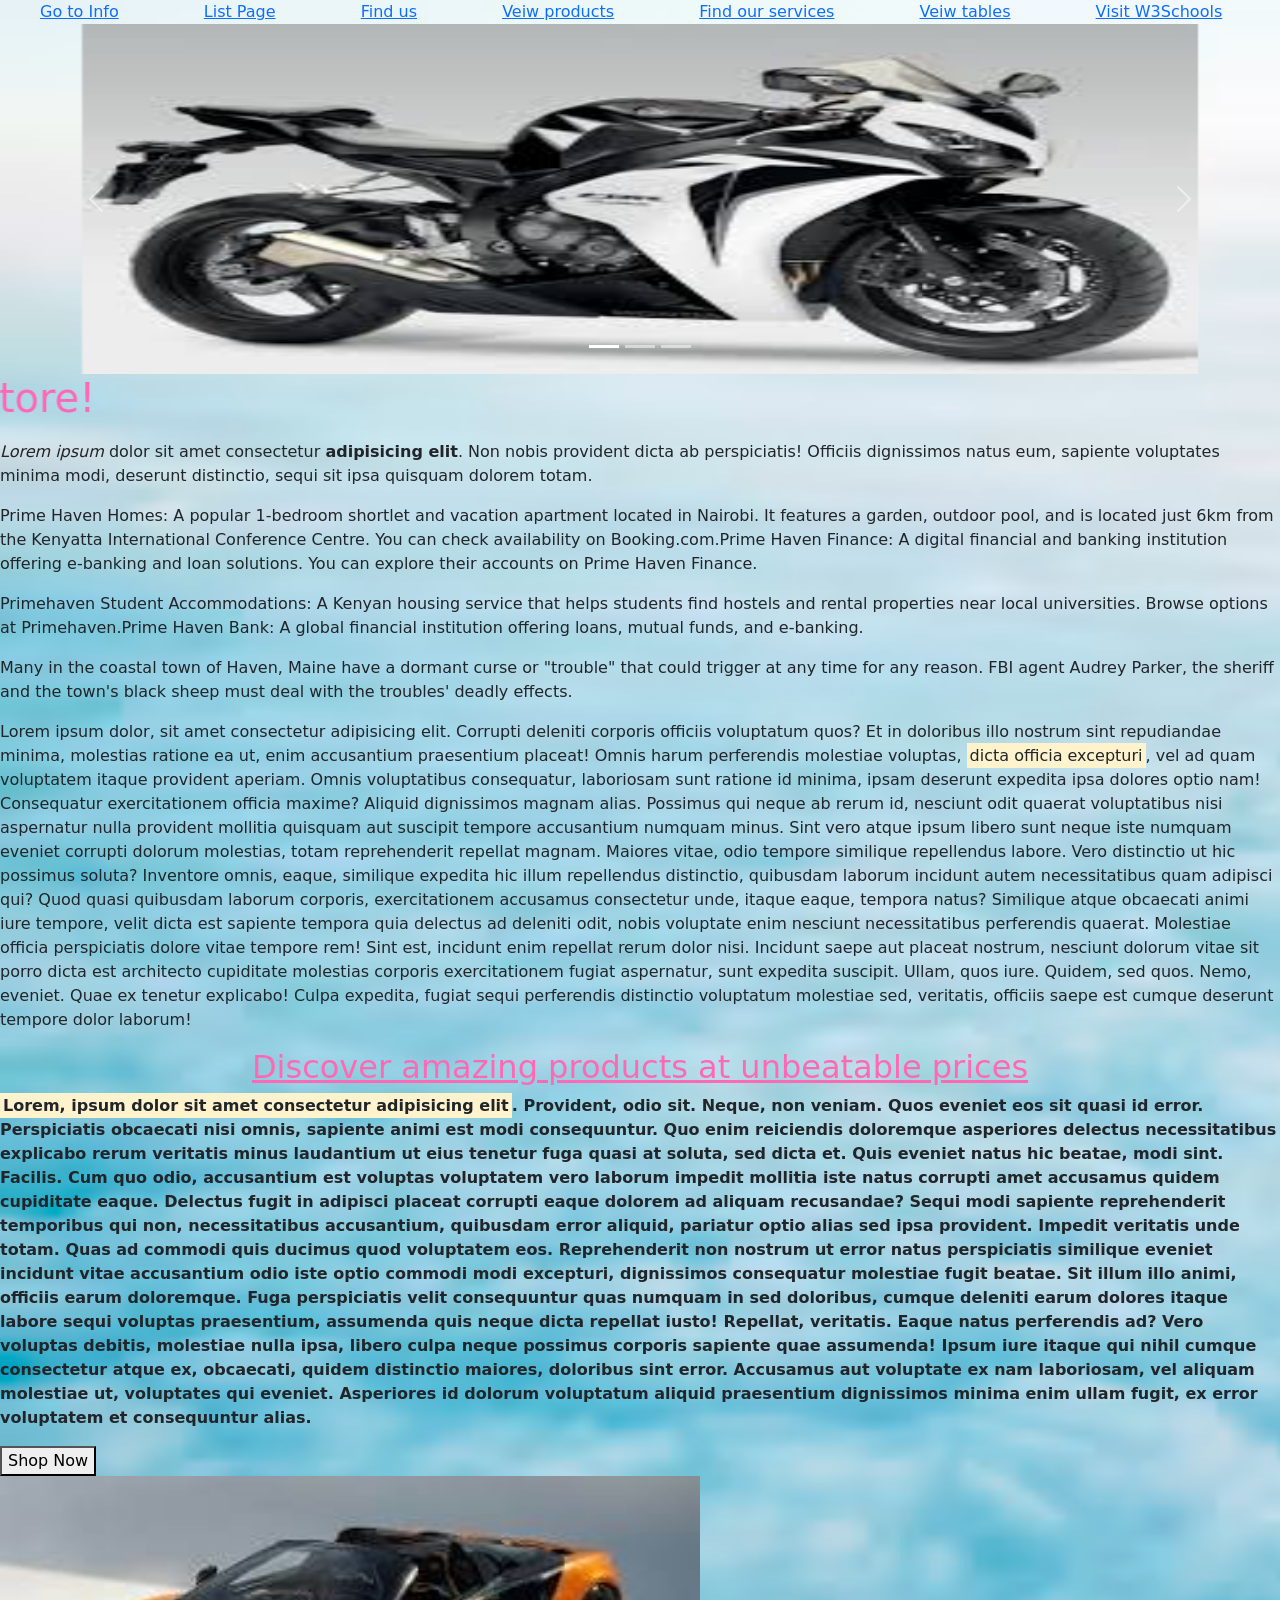
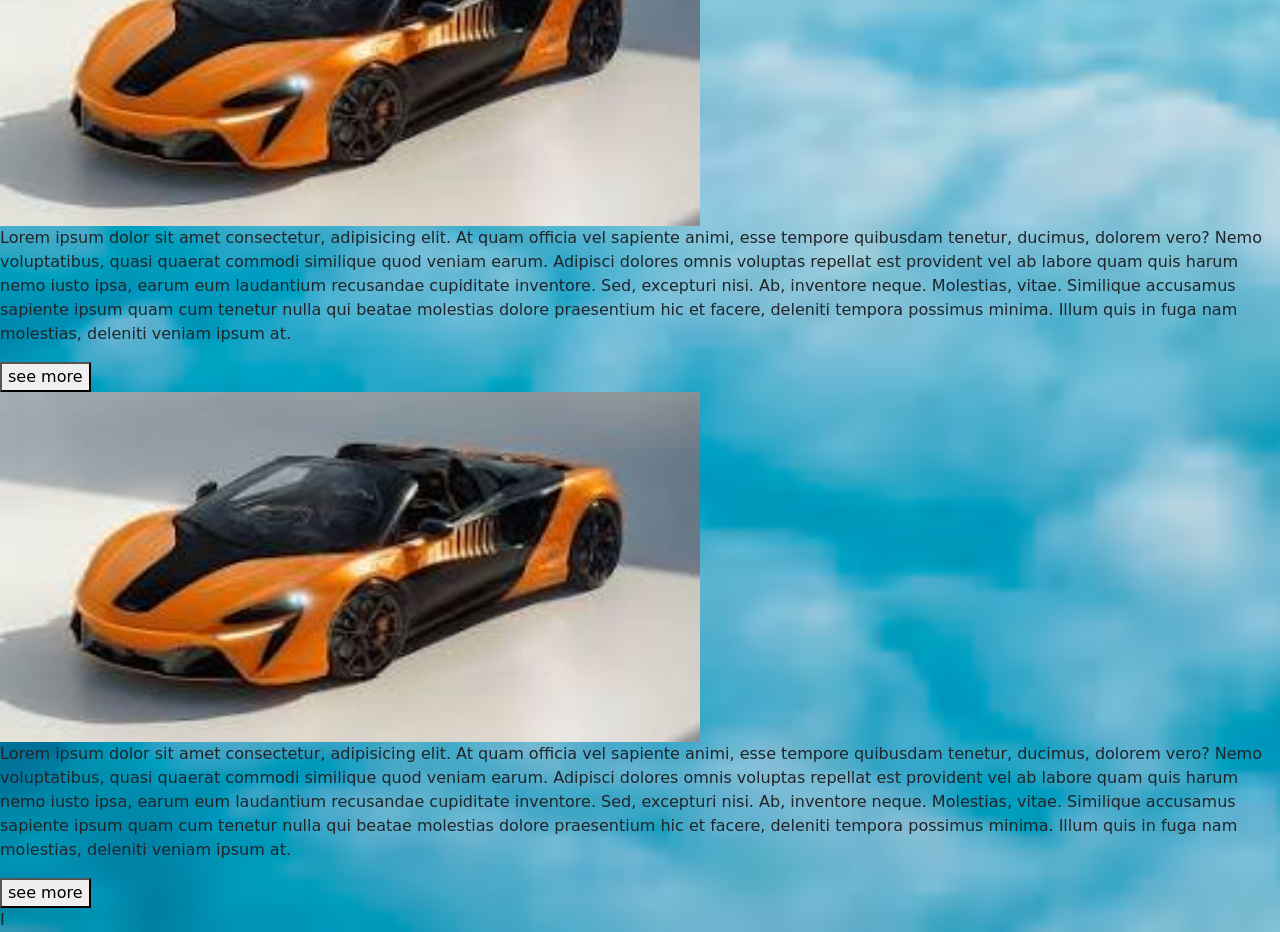
<file: index.html>
<!DOCTYPE html>
<html lang="en">
<head>
    <meta charset="UTF-8">
    <meta name="viewport" content="width=device-width, initial-scale=1.0">

<!--Favicon-->
<link rel="icon" href="images/home.png">


    <title> Homepage - PrimeHaven</title>
    <style>
    img{
        width: 700px;
        height: 350px;
        
    }

        a:hover{
            background-color: lightpink;
            color: rgb(121, 71, 161);
            text-decoration: double;
        }
        a{
            padding: 20px;
            text-decoration-color: black;
            margin: 20px;
            color: black;
            text-decoration: none;
            
        }
        body{
            background-image: url("images/background image 2.png");
            background-repeat: no-repeat;
            background-size: cover;
        }
        
        
    </style>

    <link rel="stylesheet" href="bootstrap/css/bootstrap.min.css">
<script src="bootstrap/js/bootstrap.min.js"></script>
</head>
<body>

    <nav>

        <a href="info.html" target="_self"> Go to Info</a>
        <a href="lists.html" target="_blank">List Page</a>
        <a href="location.html" target="_blank"> Find us</a>
        <a href="products.html"> Veiw products</a>
        <a href="services.html">Find our services</a>
        <a href="table.html"> Veiw tables</a>
        <a href="https://www.w3schools.com/">Visit W3Schools</a>
    </nav>

<!--Carousel-->

<div id="demo" class="carousel slide" data-bs-ride="carousel">

  <!-- Indicators/dots -->
  <div class="carousel-indicators">
    <button type="button" data-bs-target="#demo" data-bs-slide-to="0" class="active"></button>
    <button type="button" data-bs-target="#demo" data-bs-slide-to="1"></button>
    <button type="button" data-bs-target="#demo" data-bs-slide-to="2"></button>
  </div>

  <!-- The slideshow/carousel -->
  <div class="carousel-inner">
    <div class="carousel-item active">
      <img src="images/bike 2.jpeg" alt="" class="d-block w-300px container">
    </div>
    <div class="carousel-item">
      <img src="images/bike 1.jpeg" alt="" class="d-block w-300px container">
    </div>
    <div class="carousel-item">
      <img src="images/bike 3.jpeg" alt="" class="d-block w-300px container">
    </div>
  </div>

  <!-- Left and right controls/icons -->
  <button class="carousel-control-prev" type="button" data-bs-target="#demo" data-bs-slide="prev">
    <span class="carousel-control-prev-icon"></span>
  </button>
  <button class="carousel-control-next" type="button" data-bs-target="#demo" data-bs-slide="next">
    <span class="carousel-control-next-icon"></span>
  </button>
</div>

    <h1  style="color: hotpink;"><marquee behavior="" direction="right">Welcome to PrimeHaven online store!</marquee></h1>

<p><i>Lorem ipsum</i> dolor sit amet consectetur <b>adipisicing elit</b>. Non nobis provident dicta ab perspiciatis! Officiis dignissimos natus eum, sapiente voluptates minima modi, deserunt distinctio, sequi sit ipsa quisquam dolorem totam. </p>
 <p>Prime Haven Homes: A popular 1-bedroom shortlet and vacation apartment located in Nairobi. It features a garden, outdoor pool, and is located just 6km from the Kenyatta International Conference Centre. You can check availability on Booking.com.Prime Haven Finance: A digital financial and banking institution offering e-banking and loan solutions. You can explore their accounts on Prime Haven Finance.</p>

 <p>Primehaven Student Accommodations: A Kenyan housing service that helps students find hostels and rental properties near local universities. Browse options at Primehaven.Prime Haven Bank: A global financial institution offering loans, mutual funds, and e-banking.</p>

<p>Many in the coastal town of Haven, Maine have a dormant curse or "trouble" that could trigger at any time for any reason. FBI agent Audrey Parker, the sheriff and the town's black sheep must deal with the troubles' deadly effects.</p>

<p>Lorem ipsum dolor, sit amet consectetur adipisicing elit. Corrupti deleniti corporis officiis voluptatum quos? Et in doloribus illo nostrum sint repudiandae minima, molestias ratione ea ut, enim accusantium praesentium placeat!
Omnis harum perferendis molestiae voluptas, <mark>dicta officia excepturi</mark>, vel ad quam voluptatem itaque provident aperiam. Omnis voluptatibus consequatur, laboriosam sunt ratione id minima, ipsam deserunt expedita ipsa dolores optio nam!
Consequatur exercitationem officia maxime? Aliquid dignissimos magnam alias. Possimus qui neque ab rerum id, nesciunt odit quaerat voluptatibus nisi aspernatur nulla provident mollitia quisquam aut suscipit tempore accusantium numquam minus.
Sint vero atque ipsum libero sunt neque iste numquam eveniet corrupti dolorum molestias, totam reprehenderit repellat magnam. Maiores vitae, odio tempore similique repellendus labore. Vero distinctio ut hic possimus soluta?
Inventore omnis, eaque, similique expedita hic illum repellendus distinctio, quibusdam laborum incidunt autem necessitatibus quam adipisci qui? Quod quasi quibusdam laborum corporis, exercitationem accusamus consectetur unde, itaque eaque, tempora natus?
Similique atque obcaecati animi iure tempore, velit dicta est sapiente tempora quia delectus ad deleniti odit, nobis voluptate enim nesciunt necessitatibus perferendis quaerat. Molestiae officia perspiciatis dolore vitae tempore rem!
Sint est, incidunt enim repellat rerum dolor nisi. Incidunt saepe aut placeat nostrum, nesciunt dolorum vitae sit porro dicta est architecto cupiditate molestias corporis exercitationem fugiat aspernatur, sunt expedita suscipit.
Ullam, quos iure. Quidem, sed quos. Nemo, eveniet. Quae ex tenetur explicabo! Culpa expedita, fugiat sequi perferendis distinctio voluptatum molestiae sed, veritatis, officiis saepe est cumque deserunt tempore dolor laborum!</p>
 
<h2 style="color: hotpink; text-align: center;"><u>Discover amazing products at unbeatable prices</u></h2>


<p style="font-weight: bolder;"><mark>Lorem, ipsum dolor sit amet consectetur adipisicing elit</mark>. Provident, odio sit. Neque, non veniam. Quos eveniet eos sit quasi id error. Perspiciatis obcaecati nisi omnis, sapiente animi est modi consequuntur.
Quo enim reiciendis doloremque asperiores delectus necessitatibus explicabo rerum veritatis minus laudantium ut eius tenetur fuga quasi at soluta, sed dicta et. Quis eveniet natus hic beatae, modi sint. Facilis.
Cum quo odio, accusantium est voluptas voluptatem vero laborum impedit mollitia iste natus corrupti amet accusamus quidem cupiditate eaque. Delectus fugit in adipisci placeat corrupti eaque dolorem ad aliquam recusandae?
Sequi modi sapiente reprehenderit temporibus qui non, necessitatibus accusantium, quibusdam error aliquid, pariatur optio alias sed ipsa provident. Impedit veritatis unde totam. Quas ad commodi quis ducimus quod voluptatem eos.
Reprehenderit non nostrum ut error natus perspiciatis similique eveniet incidunt vitae accusantium odio iste optio commodi modi excepturi, dignissimos consequatur molestiae fugit beatae. Sit illum illo animi, officiis earum doloremque.
Fuga perspiciatis velit consequuntur quas numquam in sed doloribus, cumque deleniti earum dolores itaque labore sequi voluptas praesentium, assumenda quis neque dicta repellat iusto! Repellat, veritatis. Eaque natus perferendis ad?
Vero voluptas debitis, molestiae nulla ipsa, libero culpa neque possimus corporis sapiente quae assumenda! Ipsum iure itaque qui nihil cumque consectetur atque ex, obcaecati, quidem distinctio maiores, doloribus sint error.
Accusamus aut voluptate ex nam laboriosam, vel aliquam molestiae ut, voluptates qui eveniet. Asperiores id dolorum voluptatum aliquid praesentium dignissimos minima enim ullam fugit, ex error voluptatem et consequuntur alias.</p>

<button>Shop Now</button>

<div style="display: grid;">

    <img src="images/car 3.jpeg" alt="">
    <div>
  <p>Lorem ipsum dolor sit amet consectetur, adipisicing elit. At quam officia vel sapiente animi, esse tempore quibusdam tenetur, ducimus, dolorem vero? Nemo voluptatibus, quasi quaerat commodi similique quod veniam earum.
    Adipisci dolores omnis voluptas repellat est provident vel ab labore quam quis harum nemo iusto ipsa, earum eum laudantium recusandae cupiditate inventore. Sed, excepturi nisi. Ab, inventore neque. Molestias, vitae.
    Similique accusamus sapiente ipsum quam cum tenetur nulla qui beatae molestias dolore praesentium hic et facere, deleniti tempora possimus minima. Illum quis in fuga nam molestias, deleniti veniam ipsum at.</p>

    <button> see more</button>
    
    </div>
        <img src="images/car 3.jpeg" alt="">

    <div>
  <p>Lorem ipsum dolor sit amet consectetur, adipisicing elit. At quam officia vel sapiente animi, esse tempore quibusdam tenetur, ducimus, dolorem vero? Nemo voluptatibus, quasi quaerat commodi similique quod veniam earum.
    Adipisci dolores omnis voluptas repellat est provident vel ab labore quam quis harum nemo iusto ipsa, earum eum laudantium recusandae cupiditate inventore. Sed, excepturi nisi. Ab, inventore neque. Molestias, vitae.
    Similique accusamus sapiente ipsum quam cum tenetur nulla qui beatae molestias dolore praesentium hic et facere, deleniti tempora possimus minima. Illum quis in fuga nam molestias, deleniti veniam ipsum at.</p>

    <button> see more</button>
    </div>
 
    
    I
</div>

































</body>
</html>
</file>
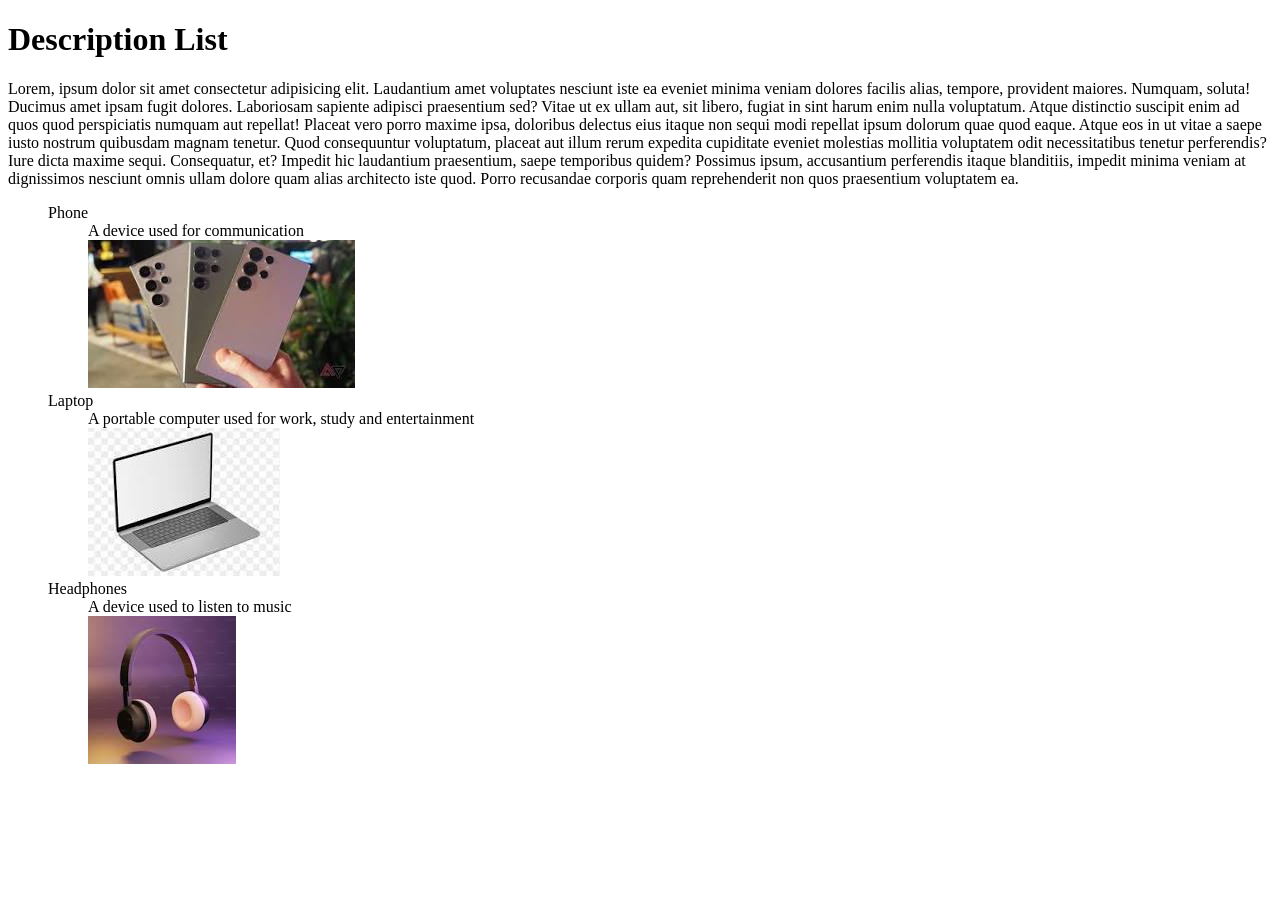
<file: assignment.html>
<!DOCTYPE html>
<html lang="en">
<head>
    <meta charset="UTF-8">
    <meta name="viewport" content="width=device-width, initial-scale=1.0">

    <link rel="icon" href="images/assignment.png">

    <title>Assignment Page</title>
    
    <style>

        h1:hover{
            background-color: blueviolet;
            color: burlywood;
            text-align: center;
        }

        }
    </style>
</head>
<body>

    <!--Description List-->

    <h1> Description List</h1>

    <p> Lorem, ipsum dolor sit amet consectetur adipisicing elit. Laudantium amet voluptates nesciunt iste ea eveniet minima veniam dolores facilis alias, tempore, provident maiores. Numquam, soluta! Ducimus amet ipsam fugit dolores.
    Laboriosam sapiente adipisci praesentium sed? Vitae ut ex ullam aut, sit libero, fugiat in sint harum enim nulla voluptatum. Atque distinctio suscipit enim ad quos quod perspiciatis numquam aut repellat!
    Placeat vero porro maxime ipsa, doloribus delectus eius itaque non sequi modi repellat ipsum dolorum quae quod eaque. Atque eos in ut vitae a saepe iusto nostrum quibusdam magnam tenetur.
    Quod consequuntur voluptatum, placeat aut illum rerum expedita cupiditate eveniet molestias mollitia voluptatem odit necessitatibus tenetur perferendis? Iure dicta maxime sequi. Consequatur, et? Impedit hic laudantium praesentium, saepe temporibus quidem?
    Possimus ipsum, accusantium perferendis itaque blanditiis, impedit minima veniam at dignissimos nesciunt omnis ullam dolore quam alias architecto iste quod. Porro recusandae corporis quam reprehenderit non quos praesentium voluptatem ea.</p>
    

    <ol>
        <dl>
            <dt> Phone</dt>
            <dd> A device used for communication</dd>
            <dd><img src="images/phone.png" alt=""></dd>

            <dt> Laptop</dt>
            <dd> A portable computer used for work, study and entertainment</dd>
            <dd><img src="images/laptop.png" alt=""></dd>

            <dt> Headphones</dt>
            <dd> A device used to listen to music</dd>
            <dd><img src="images/headphones.png" alt=""></dd>

        </dl>
    </ol>
    
</body>
</html>
</file>
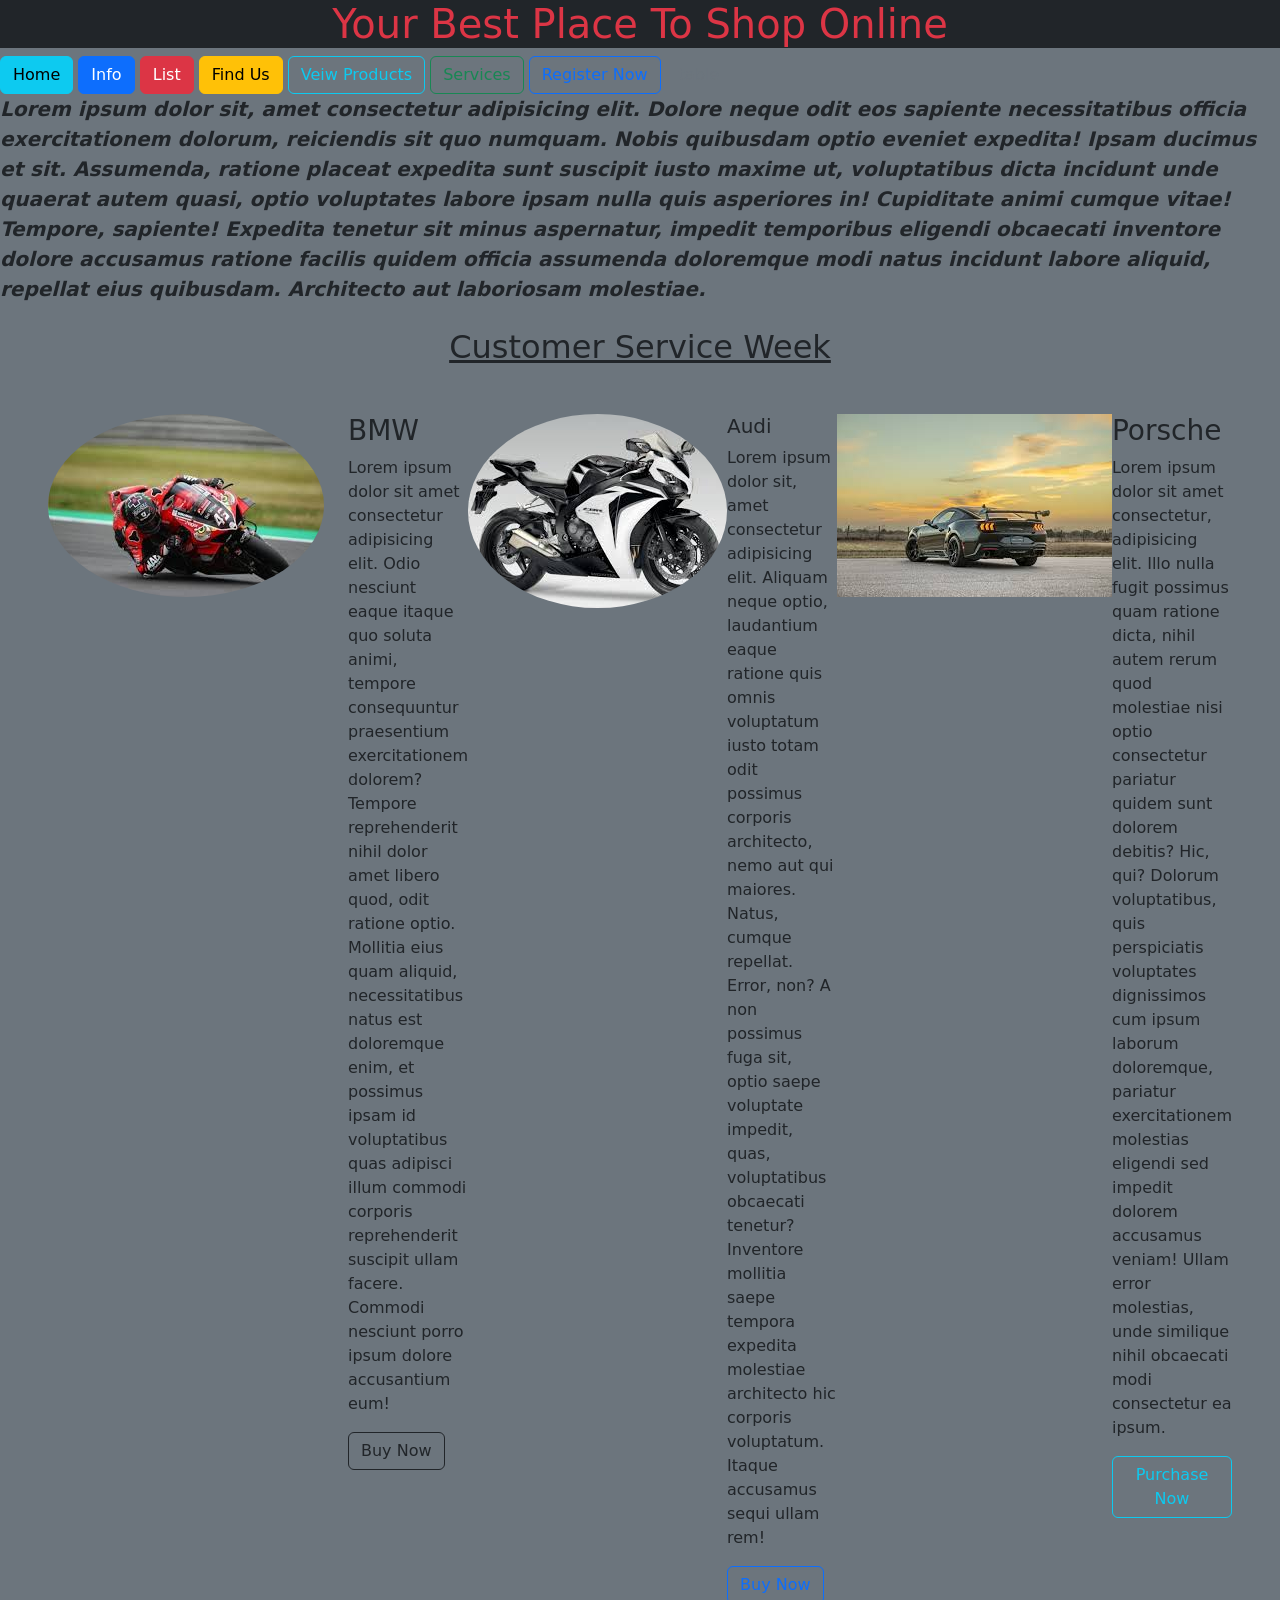
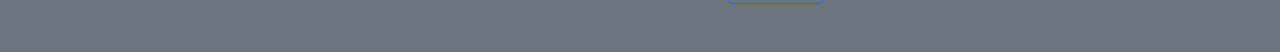
<file: bootinfo.html>
<!DOCTYPE html>
<html lang="en">
<head>
    <meta charset="UTF-8">
    <meta name="viewport" content="width=device-width, initial-scale=1.0">
    <title>Information page- PrimeHaven</title>

<link rel="stylesheet" href="bootstrap/css/bootstrap.min.css">
<script src="bootstrap/js/bootstrap.min.js"></script>


</head>
<body class="bg-secondary">

<h1 class="text-center text-danger text-bg-dark">Your Best Place To Shop Online</h1>

<button class="btn btn-info">Home</button>

<button class="btn btn-primary">Info</button>

<button class="btn btn-danger">List</button>

<button class="btn btn-warning">Find Us</button>

<button class="btn btn-outline-info">Veiw Products</button>

<button class="btn btn-outline-success">Services</button>

<button class="btn btn-outline-primary">Register Now</button>

<button class="btn btn-outline-secondary">table</button>

<p class="fw-bolder fs-5 fst-italic mb-4">Lorem ipsum dolor sit, amet consectetur adipisicing elit. Dolore neque odit eos sapiente necessitatibus officia exercitationem dolorum, reiciendis sit quo numquam. Nobis quibusdam optio eveniet expedita! Ipsam ducimus et sit.
Assumenda, ratione placeat expedita sunt suscipit iusto maxime ut, voluptatibus dicta incidunt unde quaerat autem quasi, optio voluptates labore ipsam nulla quis asperiores in! Cupiditate animi cumque vitae! Tempore, sapiente!
Expedita tenetur sit minus aspernatur, impedit temporibus eligendi obcaecati inventore dolore accusamus ratione facilis quidem officia assumenda doloremque modi natus incidunt labore aliquid, repellat eius quibusdam. Architecto aut laboriosam molestiae.</p>

<h2 class="text-center text-decoration-underline mb-5 ">Customer Service Week</h2>

<div class="d-flex m-5">

<div class="me-4 ">

    <img src="images/bike 3.jpeg" alt="" class="rounded-circle">
</div>
    
<div>

    <h3>BMW</h3>
    <P>Lorem ipsum dolor sit amet consectetur adipisicing elit. Odio nesciunt eaque itaque quo soluta animi, tempore consequuntur praesentium exercitationem dolorem? Tempore reprehenderit nihil dolor amet libero quod, odit ratione optio.
    Mollitia eius quam aliquid, necessitatibus natus est doloremque enim, et possimus ipsam id voluptatibus quas adipisci illum commodi corporis reprehenderit suscipit ullam facere. Commodi nesciunt porro ipsum dolore accusantium eum!</P>
    <button class="btn btn-outline-dark"> Buy Now</button>
</div>



<div>
    <img src="images/bike 2.jpeg" alt="" class="rounded-circle">

</div>

<div>
    
<h5> Audi</h5>
<p>Lorem ipsum dolor sit, amet consectetur adipisicing elit. Aliquam neque optio, laudantium eaque ratione quis omnis voluptatum iusto totam odit possimus corporis architecto, nemo aut qui maiores. Natus, cumque repellat.
Error, non? A non possimus fuga sit, optio saepe voluptate impedit, quas, voluptatibus obcaecati tenetur? Inventore mollitia saepe tempora expedita molestiae architecto hic corporis voluptatum. Itaque accusamus sequi ullam rem!</p>
<button class="btn btn-outline-primary">Buy Now</button>

    </div>

   <div>
    <img src="images/car 7.jpeg" alt="">
   </div>
    <div>
        <h3> Porsche</h3>
        <p>Lorem ipsum dolor sit amet consectetur, adipisicing elit. Illo nulla fugit possimus quam ratione dicta, nihil autem rerum quod molestiae nisi optio consectetur pariatur quidem sunt dolorem debitis? Hic, qui?
        Dolorum voluptatibus, quis perspiciatis voluptates dignissimos cum ipsum laborum doloremque, pariatur exercitationem molestias eligendi sed impedit dolorem accusamus veniam! Ullam error molestias, unde similique nihil obcaecati modi consectetur ea ipsum.</p>
        <button class="btn btn-outline-info" >Purchase Now</button>
    </div>


</div>

    
</body>
</html>
</file>
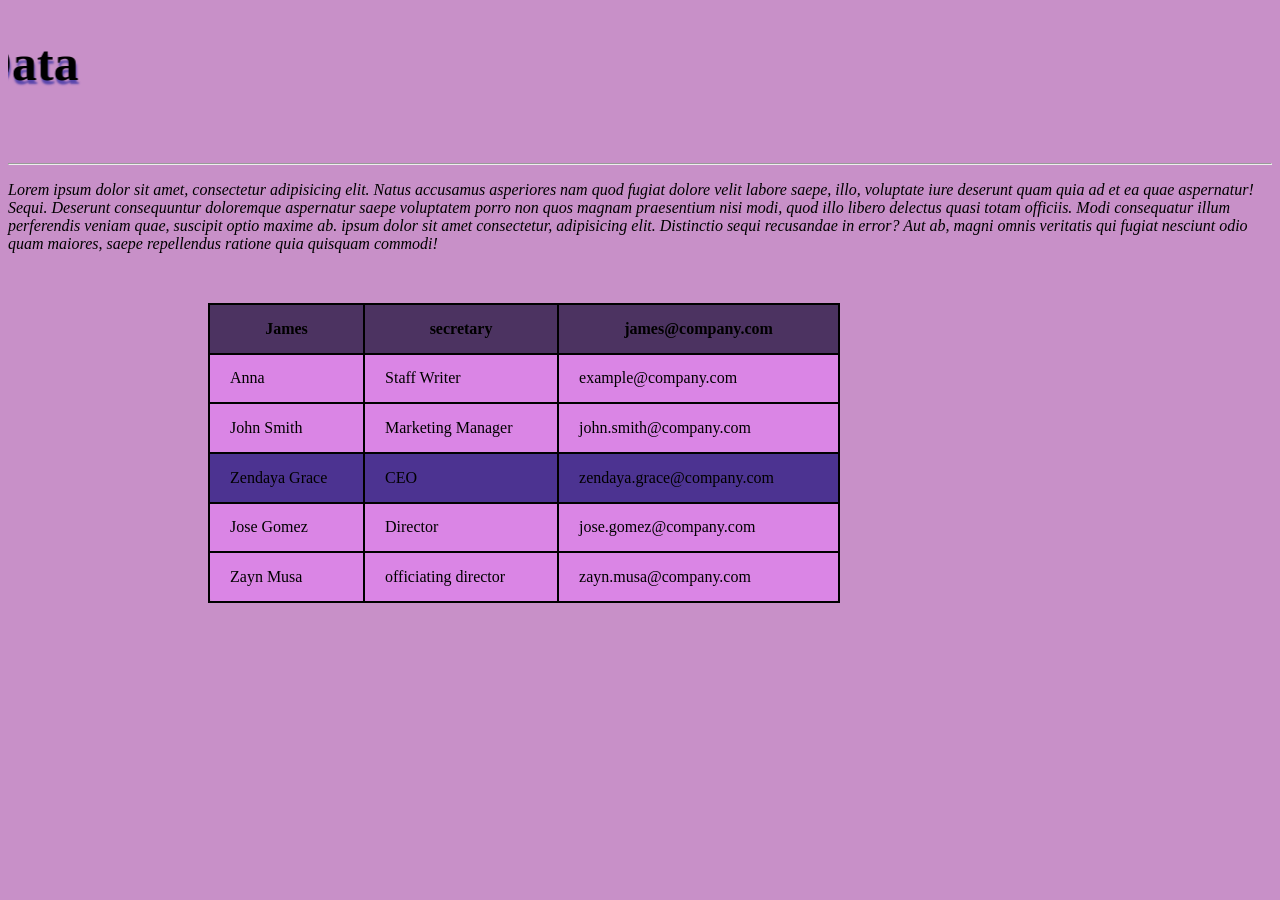
<file: info.html>
<!DOCTYPE html>
<html lang="en">
<head>
    <meta charset="UTF-8">
    <meta name="viewport" content="width=device-width, initial-scale=1.0">
    <title>Employee Page</title>

    <link rel="icon" href="images/info.png">



<style>

h1{

    text-align: center;
    font-size: 50px;
    text-shadow: 1px 4px 2px rgb(90, 72, 172);
}

p{

font-style: italic;

}

table,th,td{

border: 2px solid black;
border-collapse: collapse;

}

table{

        width: 50%;
        height: 300px;
        background-color: rgb(218, 133, 229);
        border-radius: 10px;
        margin-left: 200px;
        margin-top: 50px;

}

td{

    padding-left: 20px;
}
body{

    background-color: rgba(168, 78, 168, 0.623);
}
  

    
</style>





</head>
<body>
    
<h1><marquee behavior="" direction="right">Employee Data</marquee></h1>

<br>

<hr>


<p>Lorem ipsum dolor sit amet, consectetur adipisicing elit. Natus accusamus asperiores nam quod fugiat dolore velit labore saepe, illo, voluptate iure deserunt quam quia ad et ea quae aspernatur! Sequi.
Deserunt consequuntur doloremque aspernatur saepe voluptatem porro non quos magnam praesentium nisi modi, quod illo libero delectus quasi totam officiis. Modi consequatur illum perferendis veniam quae, suscipit optio maxime ab. ipsum dolor sit amet consectetur, adipisicing elit. Distinctio sequi recusandae in error? Aut ab, magni omnis veritatis qui fugiat nesciunt odio quam maiores, saepe repellendus ratione quia quisquam commodi!</p>

<table>

<tr  style="background-color: rgba(34, 27, 58, 0.767)">
    <th>James</th>
    <th>secretary</th>
    <th>james@company.com</th>
</tr>

<tr>
<td>Anna</td>
<td>Staff Writer</td>
<td>example@company.com</td>
</tr>

<tr>
<td>John Smith</td>
<td>Marketing Manager</td>
<td>john.smith@company.com</td>
</tr>

<tr style="background-color: rgb(76, 51, 145);">
<td>Zendaya Grace</td>
<td>CEO</td>
<td>zendaya.grace@company.com</td>
</tr>

<tr>
<td>Jose Gomez</td>
<td>Director</td>
<td>jose.gomez@company.com</td>
</tr>

<tr>
<tr>
<td>Zayn Musa</td>
<td>officiating director</td>
<td>zayn.musa@company.com</td>
</tr>


</tr>



</table>






</body>
</html>
</file>
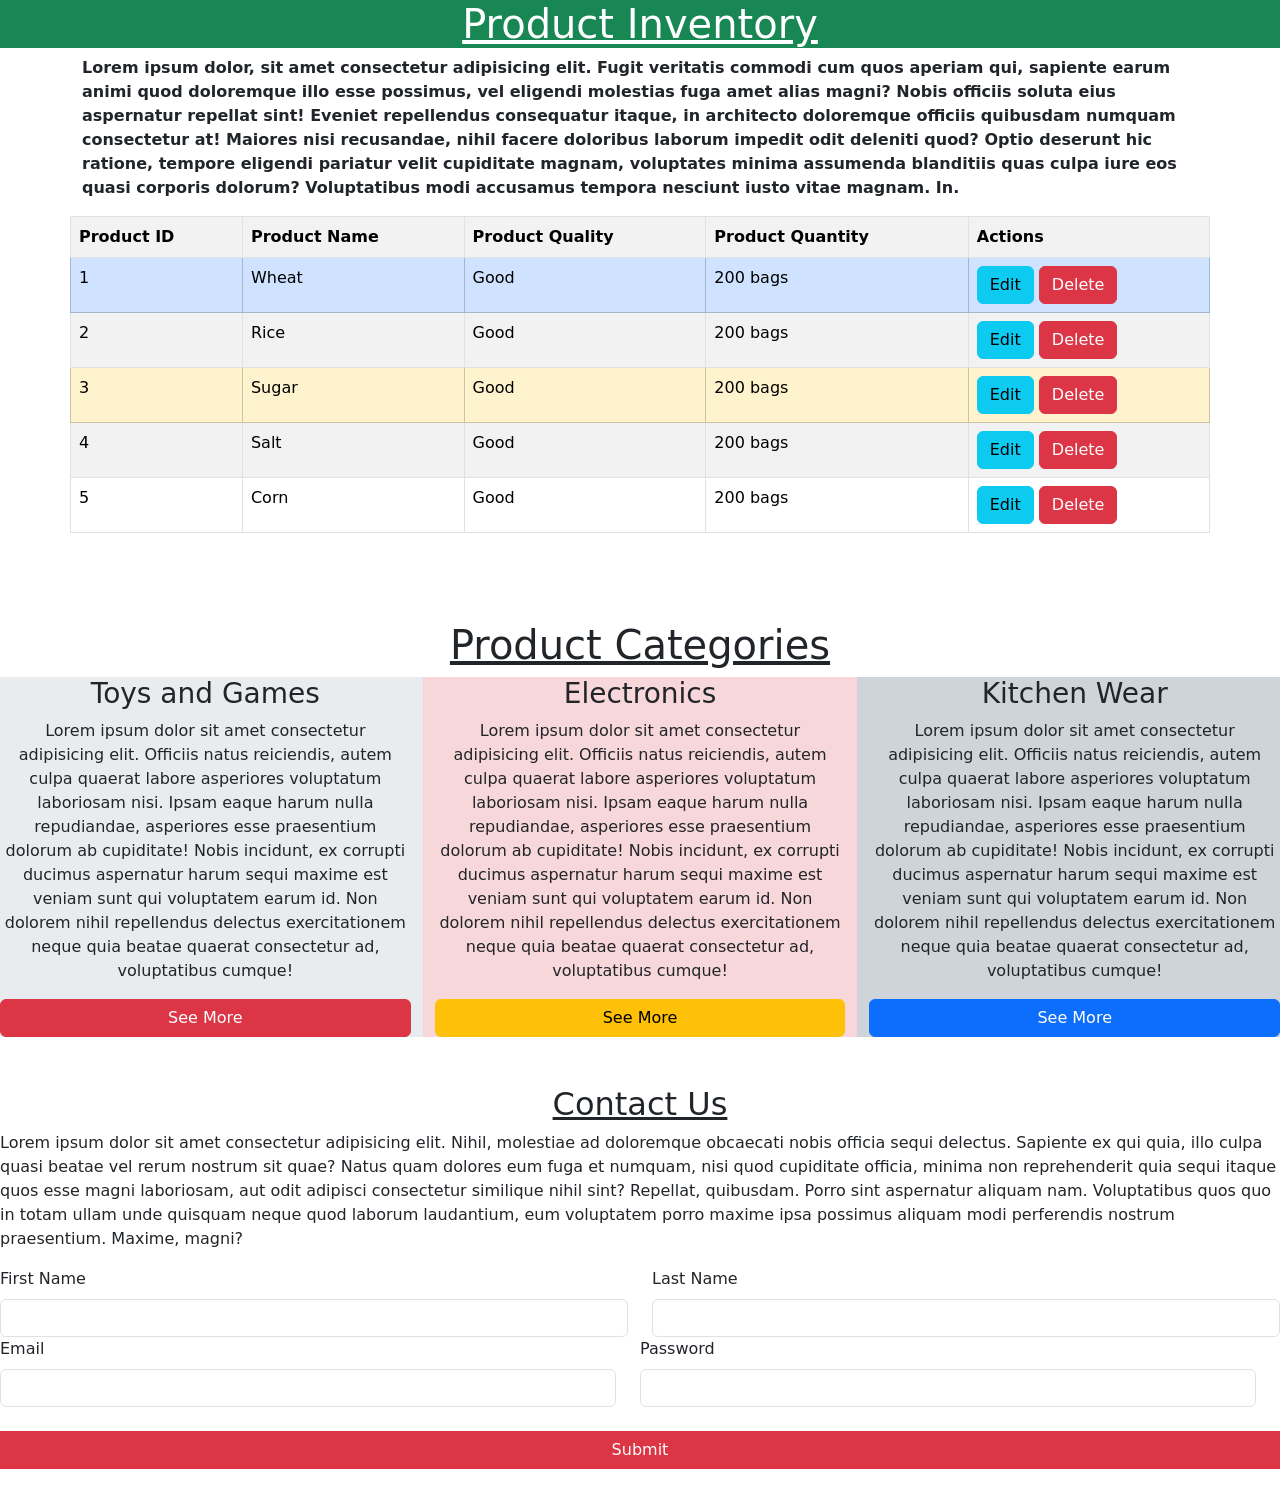
<file: inventory.html>
<!DOCTYPE html>
<html lang="en">
<head>
    <meta charset="UTF-8">
    <meta name="viewport" content="width=device-width, initial-scale=1.0">
    <title> Inventory Page- PrimeHaven</title>

    <link rel="stylesheet" href="bootstrap/css/bootstrap.min.css">
<script src="bootstrap/js/bootstrap.min.js"></script>

</head>
<body>

    <h1 class="text-center text-bg-success text-decoration-underline">Product Inventory</h1>

    <p class="container fw-bold ">Lorem ipsum dolor, sit amet consectetur adipisicing elit. Fugit veritatis commodi cum quos aperiam qui, sapiente earum animi quod doloremque illo esse possimus, vel eligendi molestias fuga amet alias magni?
    Nobis officiis soluta eius aspernatur repellat sint! Eveniet repellendus consequatur itaque, in architecto doloremque officiis quibusdam numquam consectetur at! Maiores nisi recusandae, nihil facere doloribus laborum impedit odit deleniti quod?
    Optio deserunt hic ratione, tempore eligendi pariatur velit cupiditate magnam, voluptates minima assumenda blanditiis quas culpa iure eos quasi corporis dolorum? Voluptatibus modi accusamus tempora nesciunt iusto vitae magnam. In.</p>

    <table class="table table-bordered table-striped table-hover container">

        <tr>
            <th>Product ID</th>
            <th>Product Name</th>
            <th>Product Quality</th>
            <th>Product Quantity</th>
            <th>Actions</th>
        </tr>

        <tr class="table-primary">
            <td>1</td>
            <td>Wheat</td>
            <td>Good</td>
            <td>200 bags</td>
            <td>

                <button class="btn btn-info">Edit</button>
                <button class="btn btn-danger">Delete</button>
            </td>
        </tr>

         <tr>
            <td>2</td>
            <td>Rice</td>
            <td>Good</td>
            <td>200 bags</td>
            <td>

               <button class="btn btn-info">Edit</button>
                <button class="btn btn-danger">Delete</button>
            </td>
        </tr>

         <tr class="table-warning">
            <td>3</td>
            <td>Sugar</td>
            <td>Good</td>
            <td>200 bags</td>
            <td>

               <button class="btn btn-info">Edit</button>
                <button class="btn btn-danger">Delete</button>
            </td>
        </tr>

         <tr>
            <td>4</td>
            <td>Salt</td>
            <td>Good</td>
            <td>200 bags</td>
            <td>

                <button class="btn btn-info">Edit</button>
                <button class="btn btn-danger">Delete</button>
            </td>
        </tr>

         <tr>
            <td>5</td>
            <td>Corn</td>
            <td>Good</td>
            <td>200 bags</td>
            <td>

               <button class="btn btn-info">Edit</button>
                <button class="btn btn-danger">Delete</button>
            </td>
        </tr>
    </table>

    <br><br><br>

    <h1 class="text-center text text-decoration-underline">Product Categories</h1>

    <div class="row">

<div class="col text-center bg-body-secondary">

    <h3>Toys and Games</h3>
    <p> Lorem ipsum dolor sit amet consectetur adipisicing elit. Officiis natus reiciendis, autem culpa quaerat labore asperiores voluptatum laboriosam nisi. Ipsam eaque harum nulla repudiandae, asperiores esse praesentium dolorum ab cupiditate!
    Nobis incidunt, ex corrupti ducimus aspernatur harum sequi maxime est veniam sunt qui voluptatem earum id. Non dolorem nihil repellendus delectus exercitationem neque quia beatae quaerat consectetur ad, voluptatibus cumque!</p>
    
    <a href="products.html" class="btn btn-danger w-100"> See More</a>
</div>

<div class="col text-center bg-danger-subtle">

    <h3>Electronics</h3>
    <p> Lorem ipsum dolor sit amet consectetur adipisicing elit. Officiis natus reiciendis, autem culpa quaerat labore asperiores voluptatum laboriosam nisi. Ipsam eaque harum nulla repudiandae, asperiores esse praesentium dolorum ab cupiditate!
    Nobis incidunt, ex corrupti ducimus aspernatur harum sequi maxime est veniam sunt qui voluptatem earum id. Non dolorem nihil repellendus delectus exercitationem neque quia beatae quaerat consectetur ad, voluptatibus cumque!</p>
    <a href="services.html" class="btn btn-warning w-100"> See More</a>
</div>

<div class="col text-center bg-dark-subtle">

    <h3>Kitchen Wear </h3>
    <p> Lorem ipsum dolor sit amet consectetur adipisicing elit. Officiis natus reiciendis, autem culpa quaerat labore asperiores voluptatum laboriosam nisi. Ipsam eaque harum nulla repudiandae, asperiores esse praesentium dolorum ab cupiditate!
    Nobis incidunt, ex corrupti ducimus aspernatur harum sequi maxime est veniam sunt qui voluptatem earum id. Non dolorem nihil repellendus delectus exercitationem neque quia beatae quaerat consectetur ad, voluptatibus cumque!</p>
    <a href="register.html" class="btn btn-primary w-100"> See More</a>
</div>

    </div>

    <!--Contact form-->
    <br><br>

    <h2 class="text-center text-decoration-underline">Contact Us</h2>

    <p>Lorem ipsum dolor sit amet consectetur adipisicing elit. Nihil, molestiae ad doloremque obcaecati nobis officia sequi delectus. Sapiente ex qui quia, illo culpa quasi beatae vel rerum nostrum sit quae?
    Natus quam dolores eum fuga et numquam, nisi quod cupiditate officia, minima non reprehenderit quia sequi itaque quos esse magni laboriosam, aut odit adipisci consectetur similique nihil sint? Repellat, quibusdam.
    Porro sint aspernatur aliquam nam. Voluptatibus quos quo in totam ullam unde quisquam neque quod laborum laudantium, eum voluptatem porro maxime ipsa possimus aliquam modi perferendis nostrum praesentium. Maxime, magni?</p>

    <form action="">

        <div class="row mb-4">

            <div class="col"> 

                <label for="fname" class="form-label">First Name</label>
                <input type="text"id="fname" class="form-control" required>
            </div>

            <div class="col">

                <label for="lname" class="form-label">Last Name</label>
                <input type="text"id="lname" class="form-control" required>
            </div>
            

            <div class="row mb-4">

            <div class="col"> 

                <label for="email" class="form-label">Email</label>
                <input type="email"id="email" class="form-control" required>
            </div>

            <div class="col">

                <label for="pwd" class="form-label">Password</label>
                <input type="password"id="pwd" class="form-control" required>
            </div>

        </div>

        <button class="btn btn-danger">Submit</button>
        




    </form>
    




    
</body>
</html>
</file>
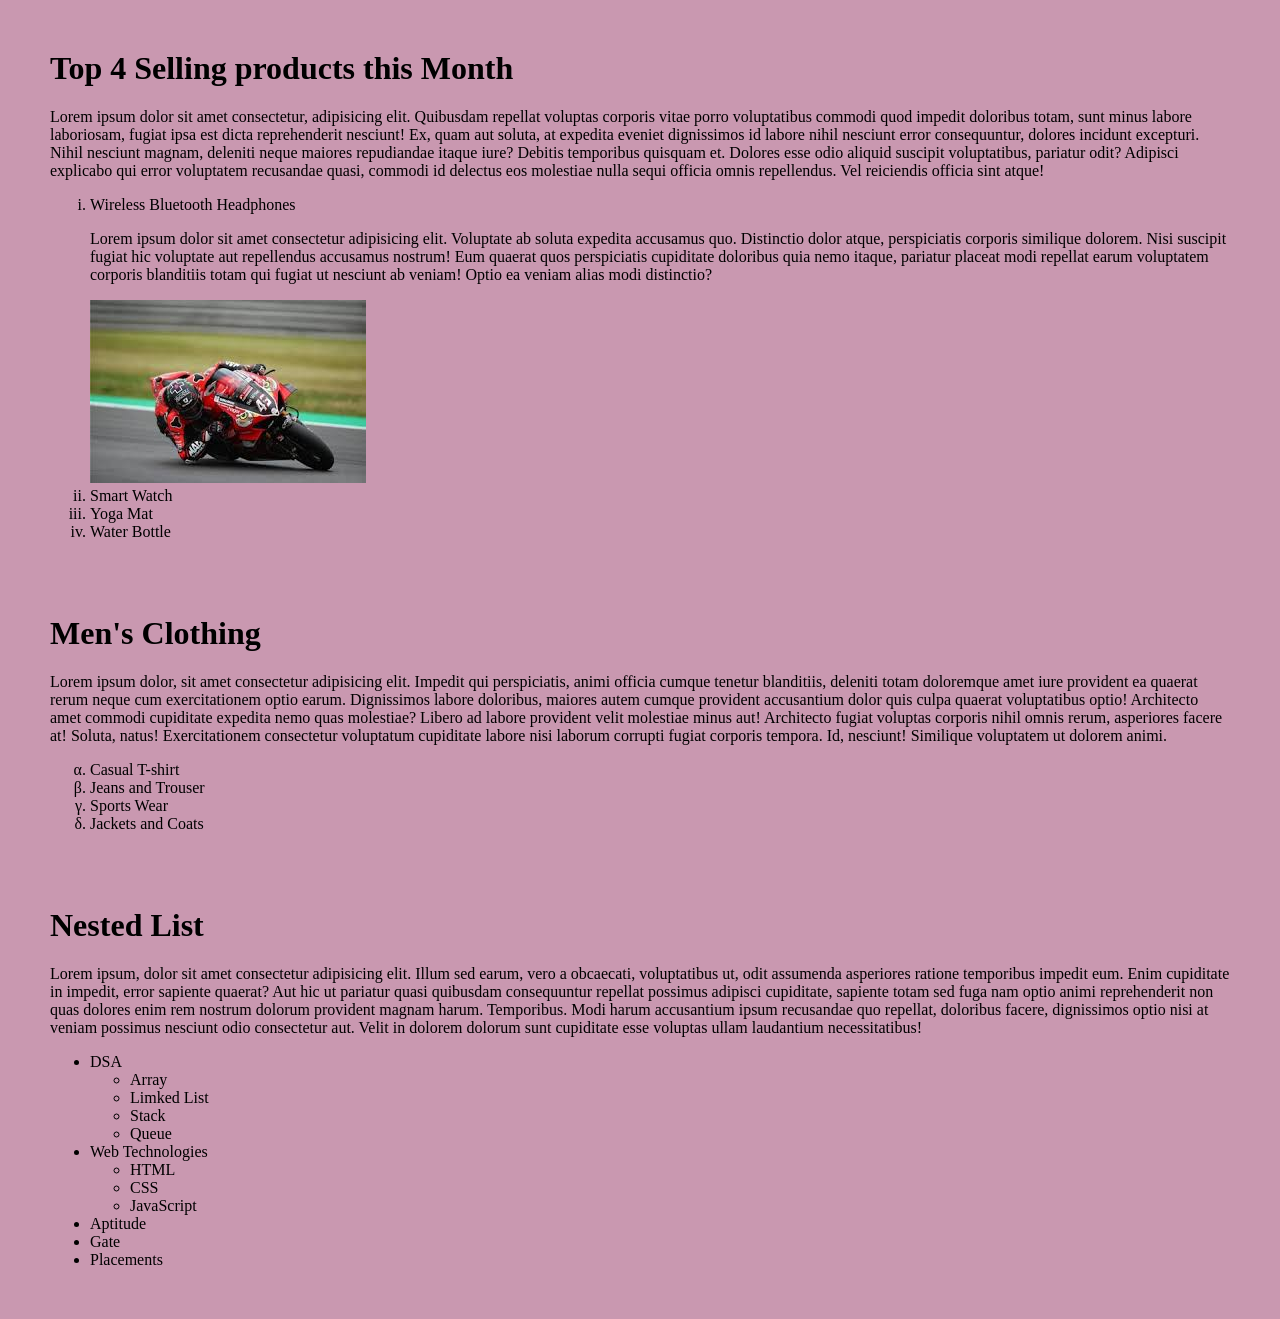
<file: lists.html>
<!DOCTYPE html>
<html lang="en">
<head>
    <meta charset="UTF-8">
    <meta name="viewport" content="width=device-width, initial-scale=1.0">
    <title>List Page</title>

    <style>
        body{
            background-color: rgb(201, 152, 176);
            margin: 50px;
        }

    </style>

</head>
<body>
    
<!-----Ordered List-->

<h1>Top 4 Selling products this Month</h1>

<p>Lorem ipsum dolor sit amet consectetur, adipisicing elit. Quibusdam repellat voluptas corporis vitae porro voluptatibus commodi quod impedit doloribus totam, sunt minus labore laboriosam, fugiat ipsa est dicta reprehenderit nesciunt!
Ex, quam aut soluta, at expedita eveniet dignissimos id labore nihil nesciunt error consequuntur, dolores incidunt excepturi. Nihil nesciunt magnam, deleniti neque maiores repudiandae itaque iure? Debitis temporibus quisquam et.
Dolores esse odio aliquid suscipit voluptatibus, pariatur odit? Adipisci explicabo qui error voluptatem recusandae quasi, commodi id delectus eos molestiae nulla sequi officia omnis repellendus. Vel reiciendis officia sint atque!</p>

<Ol type="i">

    <Li>Wireless Bluetooth Headphones</Li>

    <p>Lorem ipsum dolor sit amet consectetur adipisicing elit. Voluptate ab soluta expedita accusamus quo. Distinctio dolor atque, perspiciatis corporis similique dolorem. Nisi suscipit fugiat hic voluptate aut repellendus accusamus nostrum!
    Eum quaerat quos perspiciatis cupiditate doloribus quia nemo itaque, pariatur placeat modi repellat earum voluptatem corporis blanditiis totam qui fugiat ut nesciunt ab veniam! Optio ea veniam alias modi distinctio?</p>

    <img src="images/bike 3.jpeg" alt="">

    <li>Smart Watch</li>
    <li>Yoga Mat</li>
    <li>Water Bottle</li>

</Ol>

<br><br>

<!--Unordered List-->

<h1>Men's Clothing</h1>

<p>Lorem ipsum dolor, sit amet consectetur adipisicing elit. Impedit qui perspiciatis, animi officia cumque tenetur blanditiis, deleniti totam doloremque amet iure provident ea quaerat rerum neque cum exercitationem optio earum.
Dignissimos labore doloribus, maiores autem cumque provident accusantium dolor quis culpa quaerat voluptatibus optio! Architecto amet commodi cupiditate expedita nemo quas molestiae? Libero ad labore provident velit molestiae minus aut!
Architecto fugiat voluptas corporis nihil omnis rerum, asperiores facere at! Soluta, natus! Exercitationem consectetur voluptatum cupiditate labore nisi laborum corrupti fugiat corporis tempora. Id, nesciunt! Similique voluptatem ut dolorem animi.</p>

<Ul style="list-style-type: lower-greek;">

    <li>Casual T-shirt</li>
    <li>Jeans and Trouser</li>
    <li>Sports Wear</li>
    <li>Jackets and Coats</li>

    
</Ul>

<br><br>

<!---Nested List-->

<h1>Nested List</h1>

<p>Lorem ipsum, dolor sit amet consectetur adipisicing elit. Illum sed earum, vero a obcaecati, voluptatibus ut, odit assumenda asperiores ratione temporibus impedit eum. Enim cupiditate in impedit, error sapiente quaerat?
Aut hic ut pariatur quasi quibusdam consequuntur repellat possimus adipisci cupiditate, sapiente totam sed fuga nam optio animi reprehenderit non quas dolores enim rem nostrum dolorum provident magnam harum. Temporibus.
Modi harum accusantium ipsum recusandae quo repellat, doloribus facere, dignissimos optio nisi at veniam possimus nesciunt odio consectetur aut. Velit in dolorem dolorum sunt cupiditate esse voluptas ullam laudantium necessitatibus!</p>

<ul>

    <li>DSA
        <ul>

            <li>Array</li>
            <li>Limked List</li>
            <li>Stack</li>
            <li>Queue</li>
        </ul>


    </li>
    <li>Web Technologies
        <ul>
            <li>HTML</li>
            <li>CSS</li>
            <li>JavaScript</li>
        </ul>
    </li>
    <li>Aptitude</li>
    <li>Gate</li>
    <li>Placements</li>
</ul>

<!--Description List-->




</body>
</html>
</file>
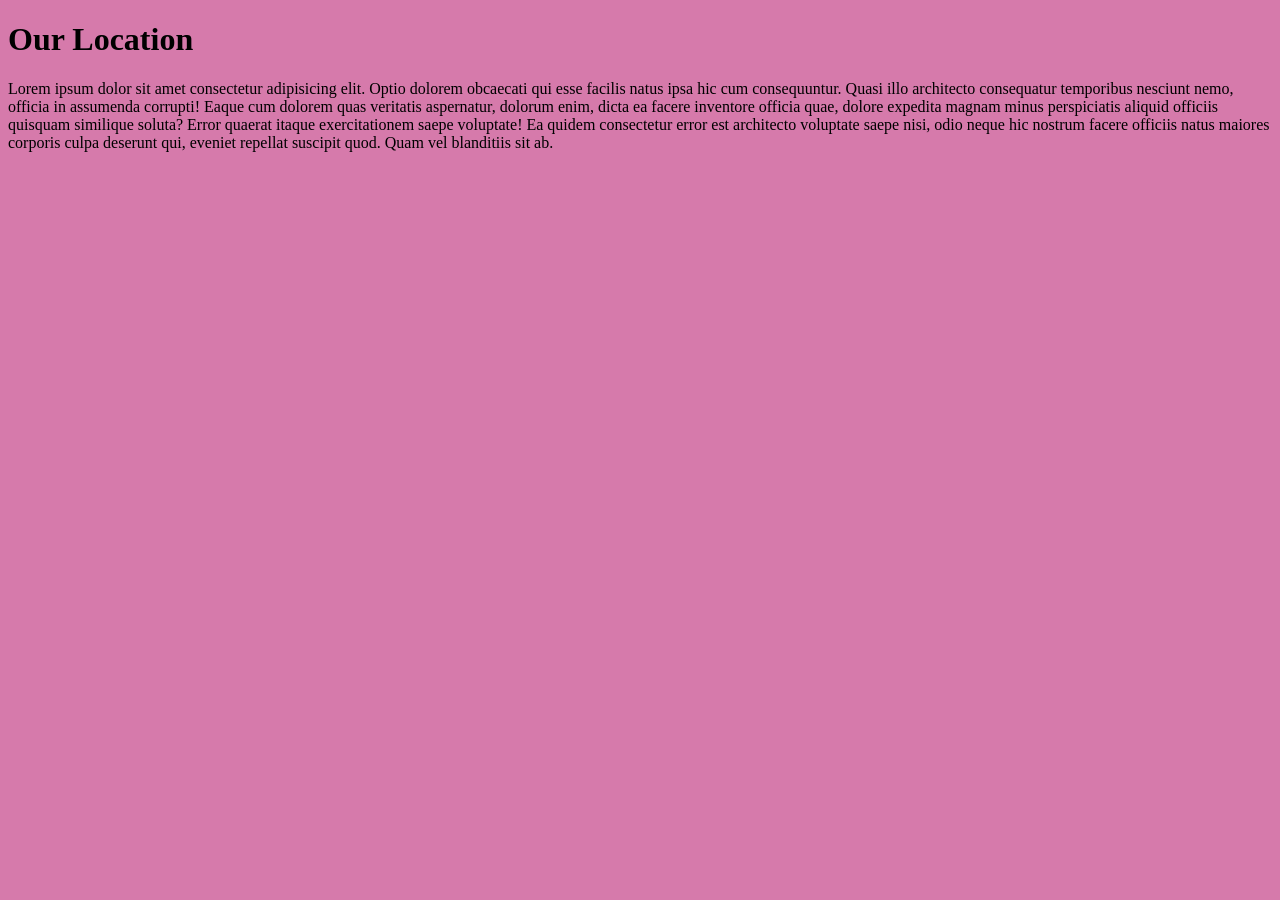
<file: location.html>
<!DOCTYPE html>
<html lang="en">
<head>
    <meta charset="UTF-8">
    <meta name="viewport" content="width=device-width, initial-scale=1.0">

    <link rel="icon" href="images/location.png">
    <title>Our Location</title>
    <style>
        body{
            background-color: rgb(214, 122, 171);
        }
    </style>
</head>
<body>
    
    <h1>Our Location</h1>
    <p>Lorem ipsum dolor sit amet consectetur adipisicing elit. Optio dolorem obcaecati qui esse facilis natus ipsa hic cum consequuntur. Quasi illo architecto consequatur temporibus nesciunt nemo, officia in assumenda corrupti!
    Eaque cum dolorem quas veritatis aspernatur, dolorum enim, dicta ea facere inventore officia quae, dolore expedita magnam minus perspiciatis aliquid officiis quisquam similique soluta? Error quaerat itaque exercitationem saepe voluptate!
    Ea quidem consectetur error est architecto voluptate saepe nisi, odio neque hic nostrum facere officiis natus maiores corporis culpa deserunt qui, eveniet repellat suscipit quod. Quam vel blanditiis sit ab.</p> 

    <iframe src="https://www.google.com/maps/embed?pb=!1m18!1m12!1m3!1d1776.8649799341968!2d36.792062780927346!3d-1.2111848251832211!2m3!1f0!2f0!3f0!3m2!1i1024!2i768!4f13.1!3m3!1m2!1s0x182f3d454886e4ab%3A0xc48e63a813496999!2sTwo%20Rivers%20Mall!5e0!3m2!1sen!2ske!4v1779957127451!5m2!1sen!2ske" width="100%" height="450" style="border:0;" allowfullscreen="" loading="lazy" referrerpolicy="no-referrer-when-downgrade"></iframe>


</body>
</html>
</file>
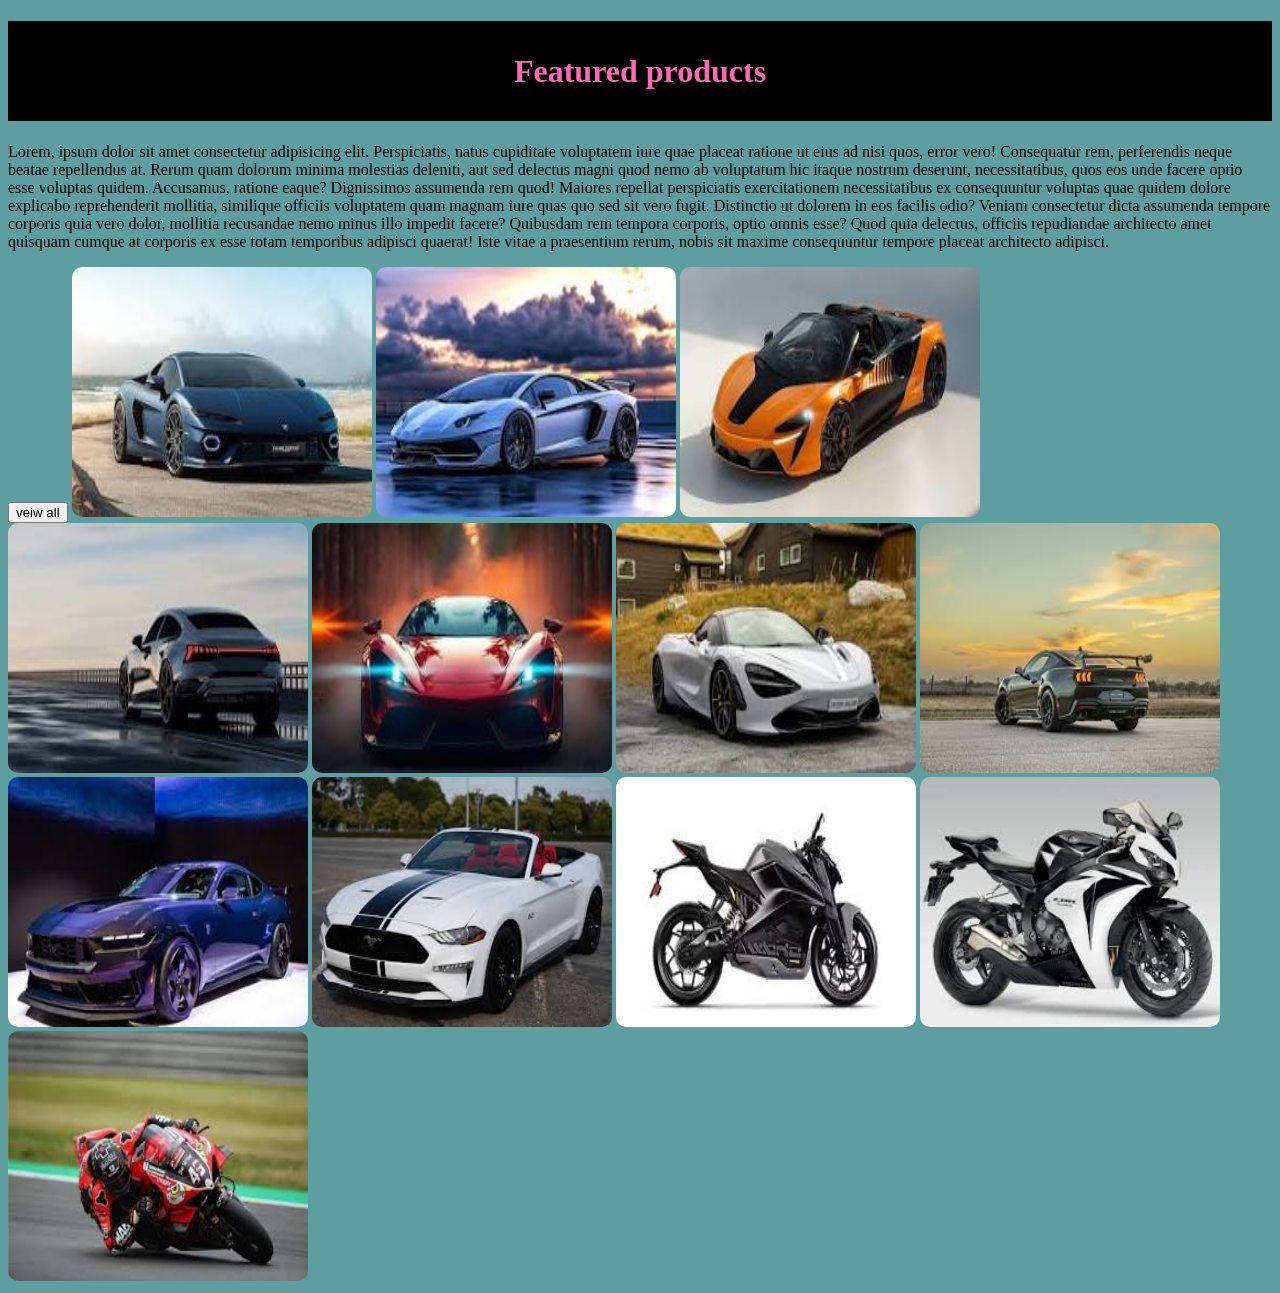
<file: products.html>
<!DOCTYPE html>
<html lang="en">
<head>
    <meta charset="UTF-8">
    <meta name="viewport" content="width=device-width, initial-scale=1.0">
    <link rel="icon" href="images/products.png">
    <title>Products page</title>

<link rel="stylesheet" href="css/products.css">

<style>
    body{
        background-color: cadetblue;
    }
</style>


</head>
<body>
    
    <h1>Featured products</h1>

    <p>Lorem, ipsum dolor sit amet consectetur adipisicing elit. Perspiciatis, natus cupiditate voluptatem iure quae placeat ratione ut eius ad nisi quos, error vero! Consequatur rem, perferendis neque beatae repellendus at.
    Rerum quam dolorum minima molestias deleniti, aut sed delectus magni quod nemo ab voluptatum hic itaque nostrum deserunt, necessitatibus, quos eos unde facere optio esse voluptas quidem. Accusamus, ratione eaque?
    Dignissimos assumenda rem quod! Maiores repellat perspiciatis exercitationem necessitatibus ex consequuntur voluptas quae quidem dolore explicabo reprehenderit mollitia, similique officiis voluptatem quam magnam iure quas quo sed sit vero fugit.
    Distinctio ut dolorem in eos facilis odio? Veniam consectetur dicta assumenda tempore corporis quia vero dolor, mollitia recusandae nemo minus illo impedit facere? Quibusdam rem tempora corporis, optio omnis esse?
    Quod quia delectus, officiis repudiandae architecto amet quisquam cumque at corporis ex esse totam temporibus adipisci quaerat! Iste vitae a praesentium rerum, nobis sit maxime consequuntur tempore placeat architecto adipisci.</p>

    <button>veiw all</button>

    <img src="images/car 1.jpeg" alt="">

    <img src="images/car 2.jpeg" alt="">

    <img src="images/car 3.jpeg" alt="">

    <img src="images/car 4.jpeg" alt="">

    <img src="images/car 5.jpeg" alt="">

    <img src="images/car 6.jpeg" alt="">

    <img src="images/car 7.jpeg" alt="">

    <img src="images/car8.jpeg" alt="">

    <img src="images/car 9.jpeg" alt="">

    <img src="images/bike 1.jpeg" alt="">

    <img src="images/bike 2.jpeg" alt="">

    <img src="images/bike 3.jpeg" alt="">





</body>
</html>
</file>
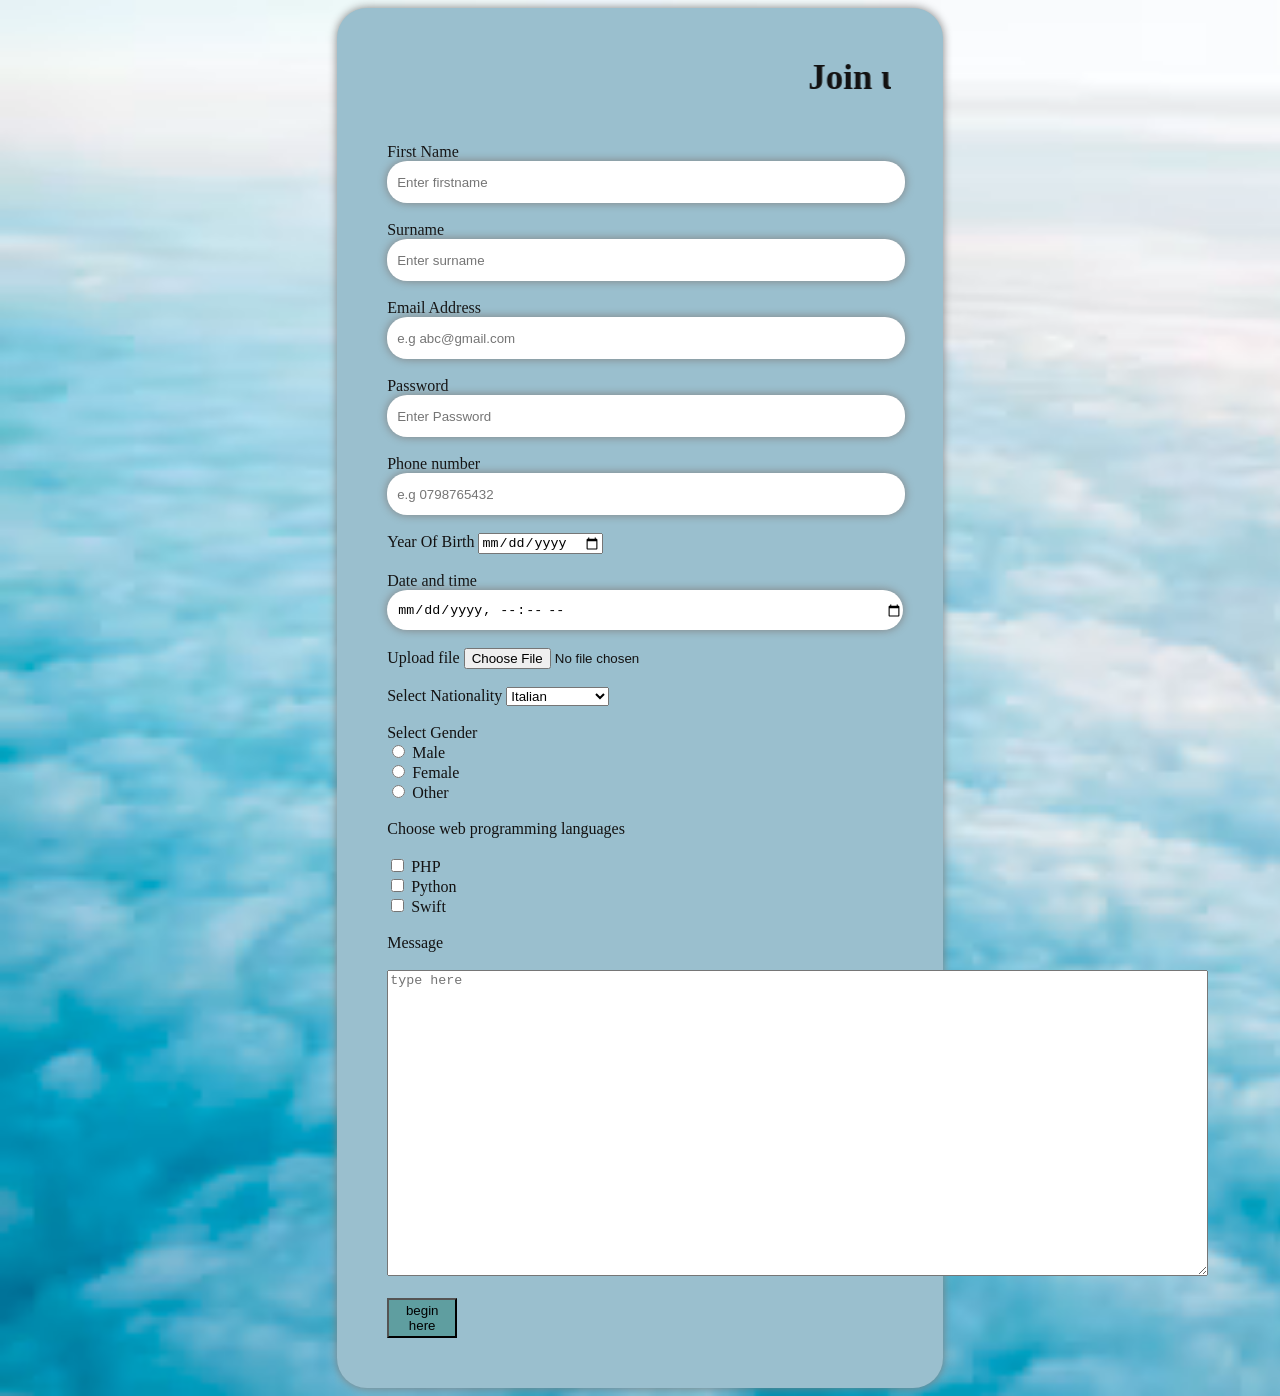
<file: register.html>
<!DOCTYPE html>
<html lang="en">
<head>
    <meta charset="UTF-8">
    <meta name="viewport" content="width=device-width, initial-scale=1.0">
    <title>Register Here- PrimeHaven</title>

     <link rel="stylesheet" href="css/register.css">
</head>

<body>
    

<form action="">

    <legend><marquee behavior="" direction="">Join us and start your journey today!!!</marquee></legend> <br><br>

    <label for="fname">First Name</label>
    <input type="text" placeholder="Enter firstname" id="fname" required > <br><br>

    <label for="sname">Surname</label>
<input type="text" placeholder="Enter surname" id="sname" required> <br><br>

<label for="email">Email Address</label>
<input type="email" placeholder="e.g abc@gmail.com" id="email" required> <br><br>

<label for="pwd"> Password</label>
<input type="password" placeholder="Enter Password" id="pwd" required> <br><br>

<label for="phone"> Phone number</label>
<input type="tel" placeholder="e.g 0798765432" id="phone" required> <br><br>

<label for="yob"> Year Of Birth</label>
<input type="date" id="yob" required> <br><br>

<label for="dt"> Date and time</label>
<input type="datetime-local" id="dt" required> <br><br>

<label for="file"> Upload file</label>
<input type="file" id="file" required> <br><br>

<label for="nationality"> Select Nationality</label>

<!--dropdown-->

<select name="" id="nationality">

    <option value="" disabled>--Select one--</option>
<option value="">Italian</option>
<option value="">German</option>
<option value="">French</option>
<option value="">Spanish</option>

</select>

<!--End of dropdown-->
<br><br>

<label>Select Gender</label> <br>

<input type="radio" id="male" name="gender">
<label for="male">Male</label> <br>

<input type="radio" id="Female" name="gender">
<label for="FEmale">Female</label> <br>

<input type="radio" id="other" name="gender">
<label for="Other">Other</label> <br>

<br>

<label>Choose web programming languages</label> <br><br>

<input type="checkbox" id="php" name="php">
<label for="php">PHP</label> <br>

<input type="checkbox" id="python" name="python">
<label for="python">Python</label> <br>

<input type="checkbox" id="SWIFT" name="swift">
<label for="swift">Swift</label> <br><br>

<label for="message">Message</label><br><br>
<textarea name="" id="message" cols="100" rows="20" placeholder="type here"></textarea> <br><br>

<button type="submit"> begin here</button>







</form>





</body>
</html>
</file>
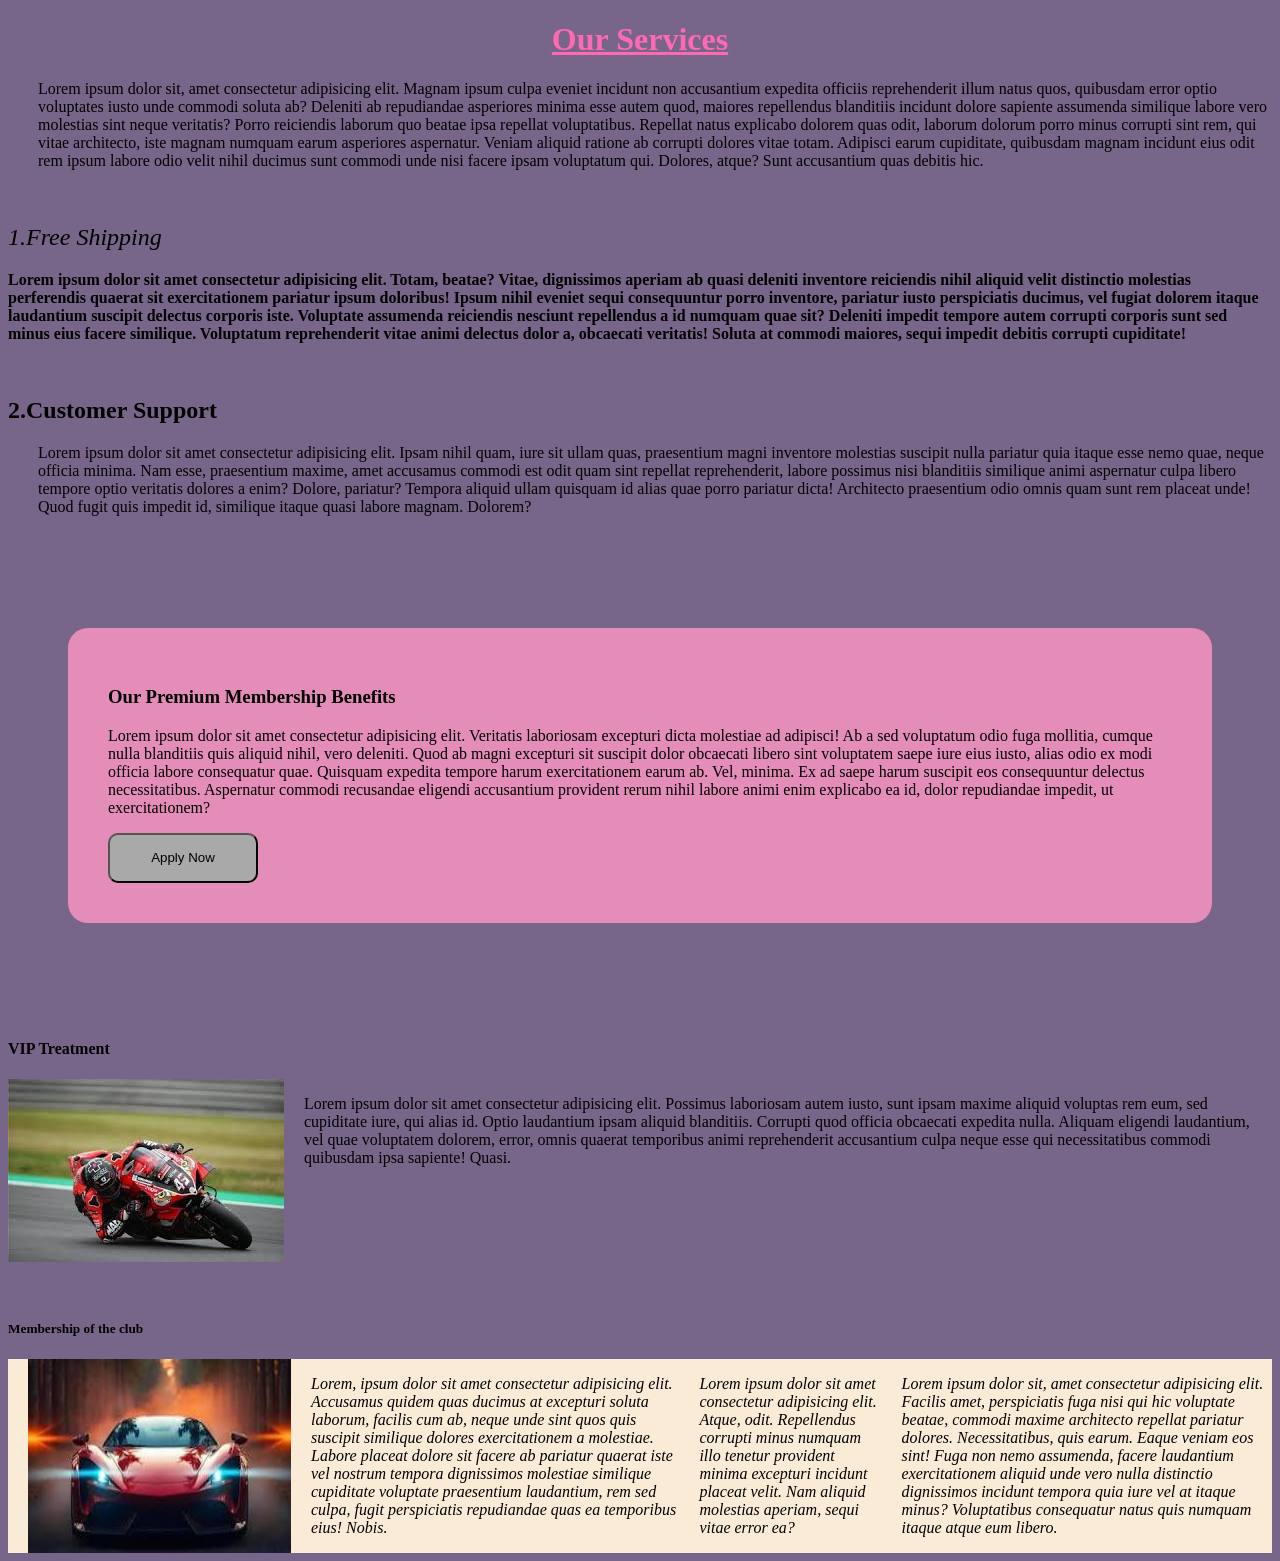
<file: services.html>
<!DOCTYPE html>
<html lang="en">
<head>
    <meta charset="UTF-8">
    <meta name="viewport" content="width=device-width, initial-scale=1.0">
    <link rel="icon" href="images/services.png">
    <title>Services page- PrimeHaven</title>

    <link rel="stylesheet" href="css/services.css">

    <style>
        body{
            background-color: rgb(120, 101, 138);
            color: black;
        }
    </style>
</head>
<body>

    <h1> Our Services</h1>
<!--Classes and ID's-->
    <p class="one">Lorem ipsum dolor sit, amet consectetur adipisicing elit. Magnam ipsum culpa eveniet incidunt non accusantium expedita officiis reprehenderit illum natus quos, quibusdam error optio voluptates iusto unde commodi soluta ab?
    Deleniti ab repudiandae asperiores minima esse autem quod, maiores repellendus blanditiis incidunt dolore sapiente assumenda similique labore vero molestias sint neque veritatis? Porro reiciendis laborum quo beatae ipsa repellat voluptatibus.
    Repellat natus explicabo dolorem quas odit, laborum dolorum porro minus corrupti sint rem, qui vitae architecto, iste magnam numquam earum asperiores aspernatur. Veniam aliquid ratione ab corrupti dolores vitae totam.
    Adipisci earum cupiditate, quibusdam magnam incidunt eius odit rem ipsum labore odio velit nihil ducimus sunt commodi unde nisi facere ipsam voluptatum qui. Dolores, atque? Sunt accusantium quas debitis hic.</p>

    <br> 

    <h2 id="Shipping">1.Free Shipping</h2>
    <p id="Paragraph">Lorem ipsum dolor sit amet consectetur adipisicing elit. Totam, beatae? Vitae, dignissimos aperiam ab quasi deleniti inventore reiciendis nihil aliquid velit distinctio molestias perferendis quaerat sit exercitationem pariatur ipsum doloribus!
    Ipsum nihil eveniet sequi consequuntur porro inventore, pariatur iusto perspiciatis ducimus, vel fugiat dolorem itaque laudantium suscipit delectus corporis iste. Voluptate assumenda reiciendis nesciunt repellendus a id numquam quae sit?
    Deleniti impedit tempore autem corrupti corporis sunt sed minus eius facere similique. Voluptatum reprehenderit vitae animi delectus dolor a, obcaecati veritatis! Soluta at commodi maiores, sequi impedit debitis corrupti cupiditate!</p>
    <br>

<h2>2.Customer Support</h2>

<p class="one">Lorem ipsum dolor sit amet consectetur adipisicing elit. Ipsam nihil quam, iure sit ullam quas, praesentium magni inventore molestias suscipit nulla pariatur quia itaque esse nemo quae, neque officia minima.
Nam esse, praesentium maxime, amet accusamus commodi est odit quam sint repellat reprehenderit, labore possimus nisi blanditiis similique animi aspernatur culpa libero tempore optio veritatis dolores a enim? Dolore, pariatur?
Tempora aliquid ullam quisquam id alias quae porro pariatur dicta! Architecto praesentium odio omnis quam sunt rem placeat unde! Quod fugit quis impedit id, similique itaque quasi labore magnam. Dolorem?</p>

<br><br>

<!---Division-->

<div id="benefits">

    <h3> Our Premium Membership Benefits</h3>

    <p>Lorem ipsum dolor sit amet consectetur adipisicing elit. Veritatis laboriosam excepturi dicta molestiae ad adipisci! Ab a sed voluptatum odio fuga mollitia, cumque nulla blanditiis quis aliquid nihil, vero deleniti.
    Quod ab magni excepturi sit suscipit dolor obcaecati libero sint voluptatem saepe iure eius iusto, alias odio ex modi officia labore consequatur quae. Quisquam expedita tempore harum exercitationem earum ab.
    Vel, minima. Ex ad saepe harum suscipit eos consequuntur delectus necessitatibus. Aspernatur commodi recusandae eligendi accusantium provident rerum nihil labore animi enim explicabo ea id, dolor repudiandae impedit, ut exercitationem?</p>

     <button> Apply Now</button>
</div>

<br><br>

<h4> VIP Treatment</h4>

    <div id="VIP">

<img src="images/bike 3.jpeg" alt="">

<p>Lorem ipsum dolor sit amet consectetur adipisicing elit. Possimus laboriosam autem iusto, sunt ipsam maxime aliquid voluptas rem eum, sed cupiditate iure, qui alias id. Optio laudantium ipsam aliquid blanditiis.
Corrupti quod officia obcaecati expedita nulla. Aliquam eligendi laudantium, vel quae voluptatem dolorem, error, omnis quaerat temporibus animi reprehenderit accusantium culpa neque esse qui necessitatibus commodi quibusdam ipsa sapiente! Quasi.</p>


    </div>

    <br><br>

    <h5> Membership of the club</h5>

    <div id="Membership">

        <img src="images/car 5.jpeg" alt="">

        <p>Lorem, ipsum dolor sit amet consectetur adipisicing elit. Accusamus quidem quas ducimus at excepturi soluta laborum, facilis cum ab, neque unde sint quos quis suscipit similique dolores exercitationem a molestiae.
        Labore placeat dolore sit facere ab pariatur quaerat iste vel nostrum tempora dignissimos molestiae similique cupiditate voluptate praesentium laudantium, rem sed culpa, fugit perspiciatis repudiandae quas ea temporibus eius! Nobis.</p>

        <div>
            <p>Lorem ipsum dolor sit amet consectetur adipisicing elit. Atque, odit. Repellendus corrupti minus numquam illo tenetur provident minima excepturi incidunt placeat velit. Nam aliquid molestias aperiam, sequi vitae error ea?</p>

        </div>

        <div>

            <p>Lorem ipsum dolor sit, amet consectetur adipisicing elit. Facilis amet, perspiciatis fuga nisi qui hic voluptate beatae, commodi maxime architecto repellat pariatur dolores. Necessitatibus, quis earum. Eaque veniam eos sint!
            Fuga non nemo assumenda, facere laudantium exercitationem aliquid unde vero nulla distinctio dignissimos incidunt tempora quia iure vel at itaque minus? Voluptatibus consequatur natus quis numquam itaque atque eum libero.</p>

        </div>

    </div>
</body>
</html>
</file>
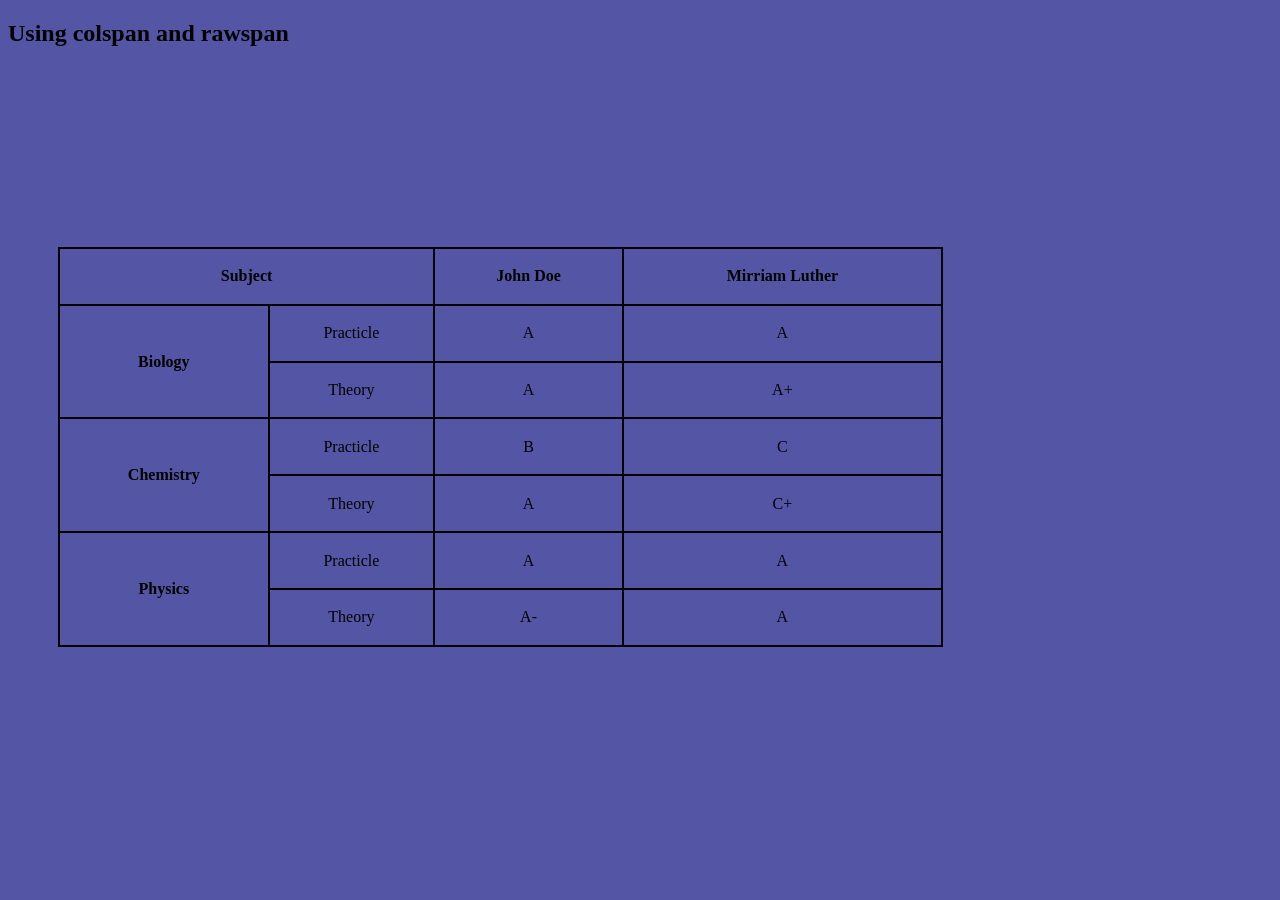
<file: table.html>
<!DOCTYPE html>
<html lang="en">
<head>
    <meta charset="UTF-8">
    <meta name="viewport" content="width=device-width, initial-scale=1.0">

    <link rel="icon" href="images/table.png">
    <title> Using colspan and rawspan</title>

    <style>
        table,td,th{
            border: 2px solid black;
            border-collapse: collapse;
        }
        table{
            margin-left: 50px;
            margin-top: 200px;
            width: 70%;
            height: 400px;
            text-align: center;

        }
        body{
            background-color: rgb(84, 86, 165);
        }
    </style>
</head>
<body>
    <h2> Using colspan and rawspan</h2>
    <table>
        <tr>
            <th colspan="2"> Subject</th>
            <th> John Doe</th>
            <th> Mirriam Luther</th>
        </tr>
        <tr>
            <th rowspan="2"> Biology</th>
            <td>Practicle</td>
            <td>A</td>
            <td>A</td>
        </tr>
        <tr>
            <td>Theory</td>
            <td>A</td>
            <td>A+</td>
        </tr>
        <tr>
            <th rowspan="2"> Chemistry</th>
            <td>Practicle</td>
            <td>B</td>
            <td>C</td>
        </tr>
        <tr>
            <td>Theory</td>
            <td>A</td>
            <td>C+</td>
        </tr>
        <tr>
            <th rowspan="2">Physics</th>
            <td>Practicle</td>
            <td>A</td>
            <td>A</td>
        </tr>
        <tr>
            <td>Theory</td>
            <td>A-</td>
            <td>A</td>
        </tr>
    </table>
    
</body>
</html>
</file>
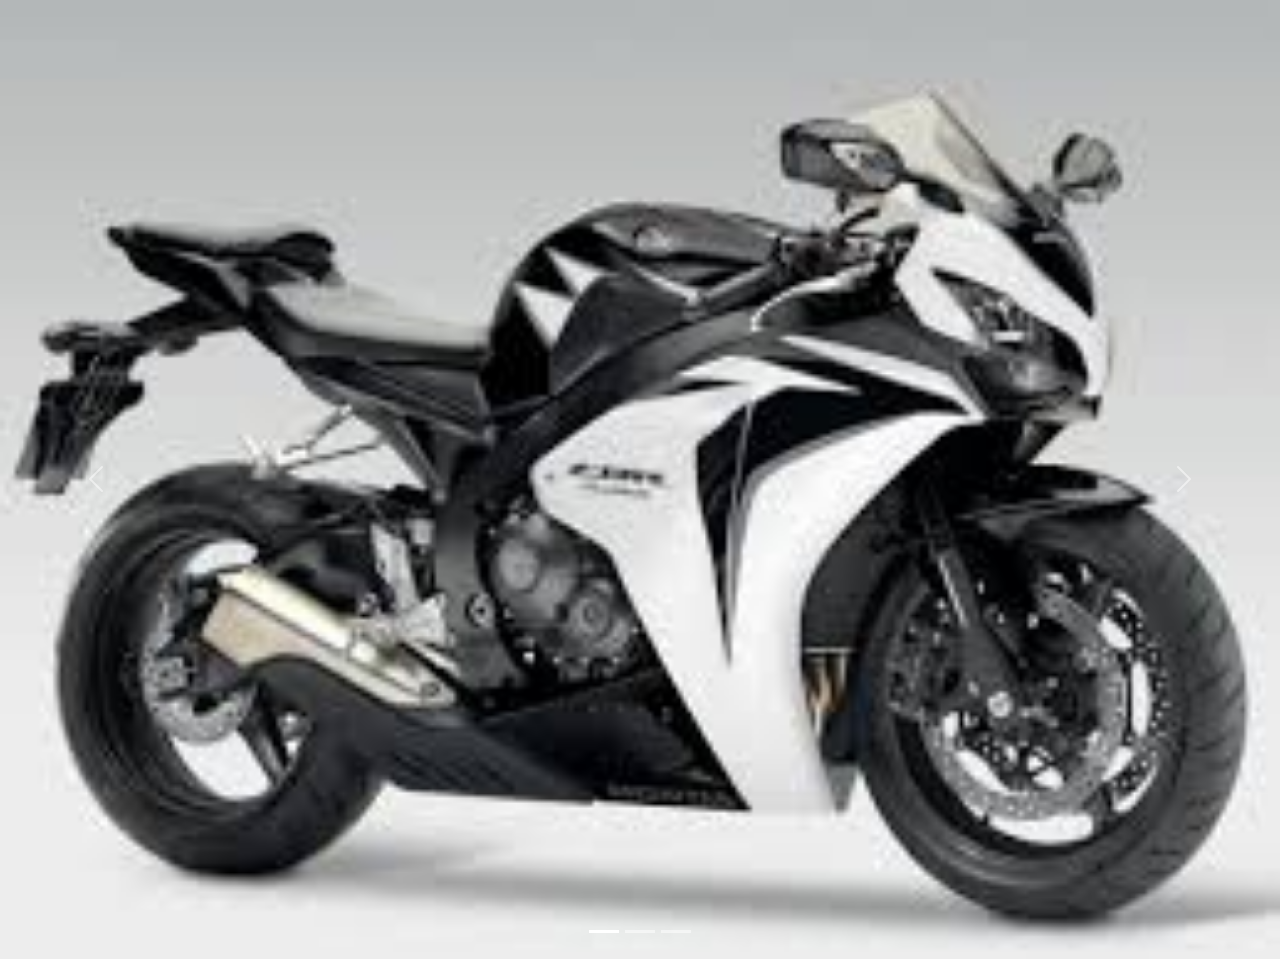
<file: type.html>
<!DOCTYPE html>
<html lang="en">
<head>
    <meta charset="UTF-8">
    <meta name="viewport" content="width=device-width, initial-scale=1.0">
    <title>Document</title>

    <link rel="stylesheet" href="bootstrap/css/bootstrap.min.css">
<script src="bootstrap/js/bootstrap.min.js"></script>
</head>
<body>

<!--Carousel-->
<div id="demo" class="carousel slide" data-bs-ride="carousel">

  <!-- Indicators/dots -->
  <div class="carousel-indicators">
    <button type="button" data-bs-target="#demo" data-bs-slide-to="0" class="active"></button>
    <button type="button" data-bs-target="#demo" data-bs-slide-to="1"></button>
    <button type="button" data-bs-target="#demo" data-bs-slide-to="2"></button>
  </div>

  <!-- The slideshow/carousel -->
  <div class="carousel-inner">
    <div class="carousel-item active">
      <img src="images/bike 2.jpeg" alt="" class="d-flex w-100">
    </div>
    <div class="carousel-item">
      <img src="images/bike 1.jpeg" alt="" class="d-flex w-100">
    </div>
    <div class="carousel-item">
      <img src="images/bike 3.jpeg" alt="" class="d-flex w-100">
    </div>
  </div>

  <!-- Left and right controls/icons -->
  <button class="carousel-control-prev" type="button" data-bs-target="#demo" data-bs-slide="prev">
    <span class="carousel-control-prev-icon"></span>
  </button>
  <button class="carousel-control-next" type="button" data-bs-target="#demo" data-bs-slide="next">
    <span class="carousel-control-next-icon"></span>
  </button>
</div>
    
</body>
</html>
</file>
<file: css/products.css>
h1{
    
    color: hotpink;
    text-align: center;
    background-color: black;
    line-height: 100px;
}

img{

    width: 300px;
    height: 250px;
    border-radius: 10px;
}

h1:hover{

    background-color: rgb(175, 105, 255);
    color: black;
}
</file>
<file: css/register.css>
form{
    background-color: rgb(154, 191, 206);
    width: 40%;
    margin: 0 auto;
    padding: 50px;
    color: rgb(19, 18, 18);
    border-radius: 30px;
    box-shadow: 0 0 10px gray;
}

legend{
    font-size: 35px;
    text-align: center;
    font-weight: bold;

}

input[type=text],input[type=email],input[type=password],input[type=tel], input[type=datetime-local], input[type=select]{
    width: 100%;
    height: 40px;
    border-radius: 20px;
    padding-left: 10px;
    margin-top: ;
    box-shadow: 0 0 10px gray;
    border: none;
}
button{
    background-color: cadetblue;
    width: 70px;
    height: 40px;
}
body{

    background-image: url("../images/background image 2.png");
            background-repeat: no-repeat;
            background-size: cover;
        
}
</file>
<file: css/services.css>
h1{

text-align: center;
color: hotpink;
text-decoration: underline;



}

#Shipping{

    font-style: italic;
    font-weight: 400;

}
#Paragraph{

    font-weight: bolder;
}
.one{

    margin-left: 30px;

}

#benefits{
    background-color: rgb(228, 141, 184);
    margin: 60px;
    padding: 40px;
    border-radius: 20px;
}

#benefits button{

    background-color: darkgrey;
    width: 150px;
    height: 50px;
    border-radius: 10px;
}

#benefits:hover{

    background-color: blueviolet;
    color: rgb(140, 196, 223);
}

#VIP{
    display: flex;
    gap: 20px;
}

#Membership{
    display: flex;
    gap: 20px;
    padding-left: 20px;
    background-color: antiquewhite;
    font-style: italic;
    text-align: left;
}
</file>
